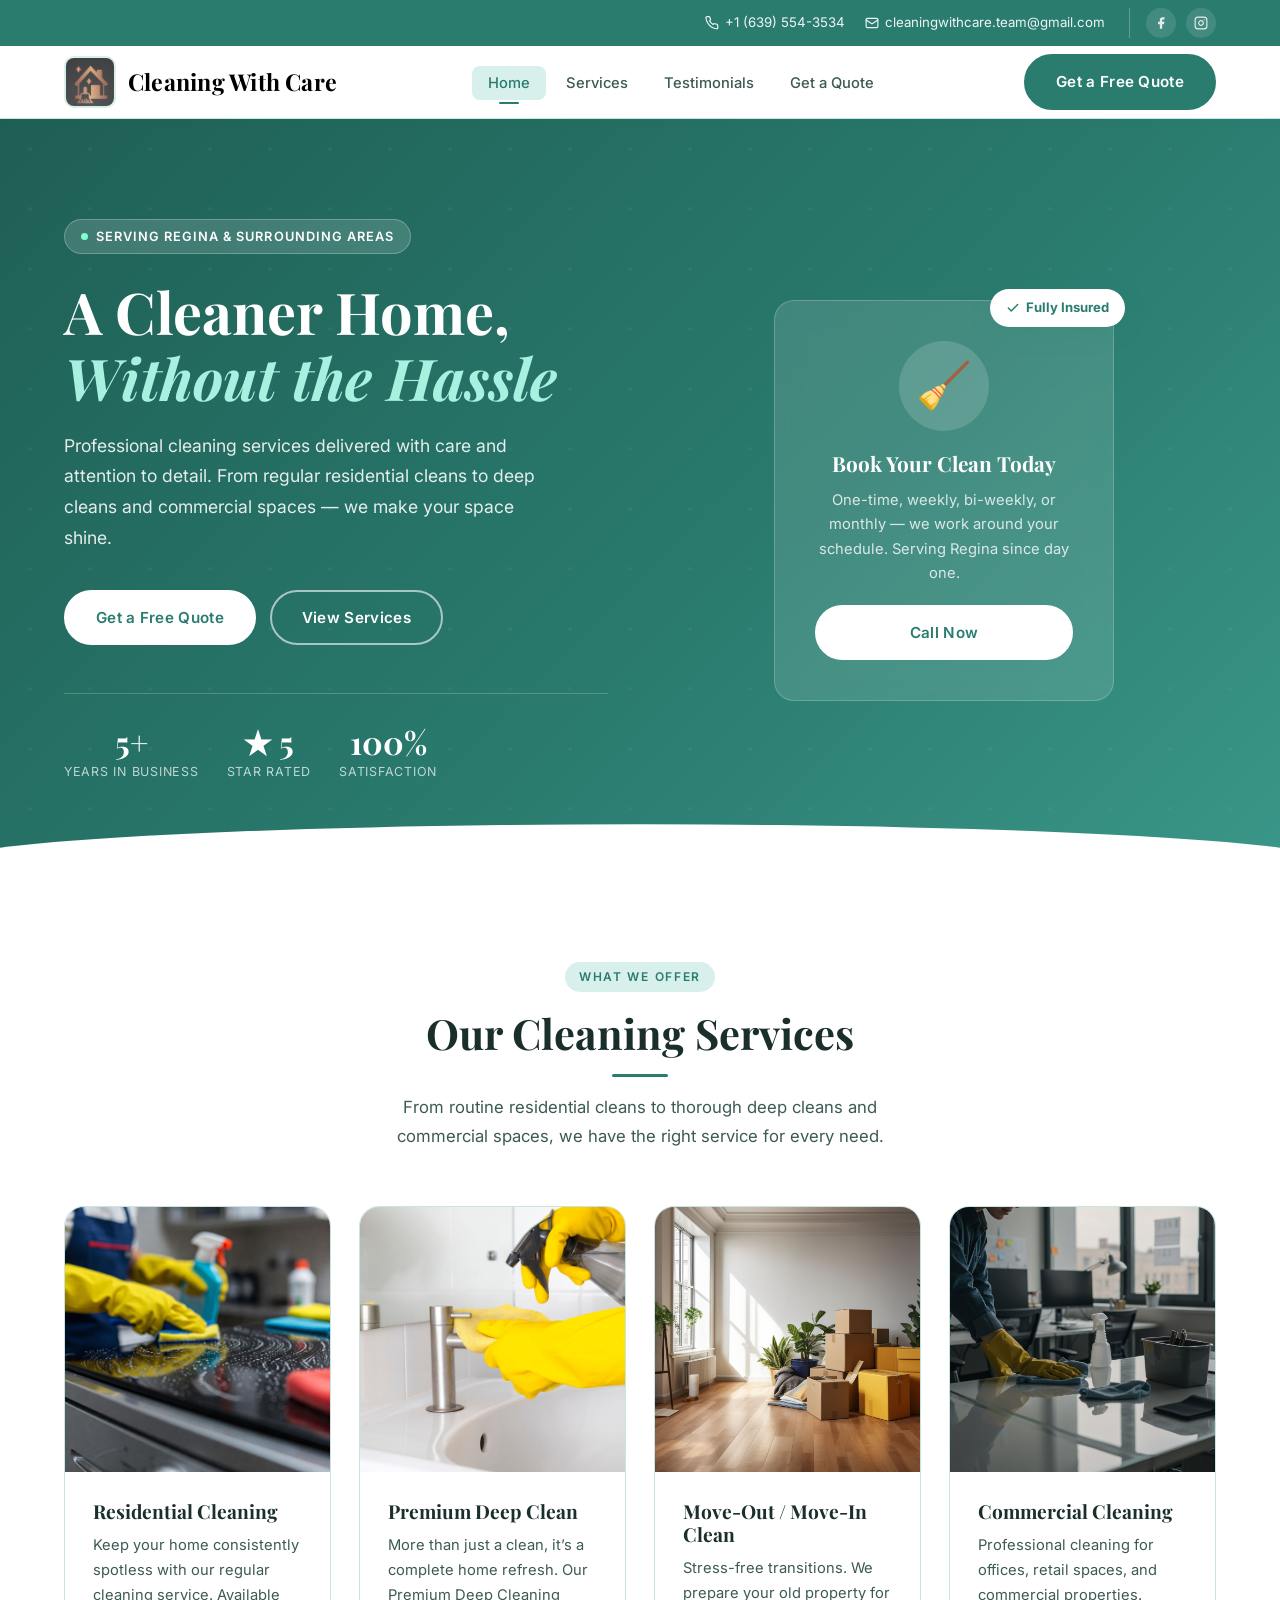
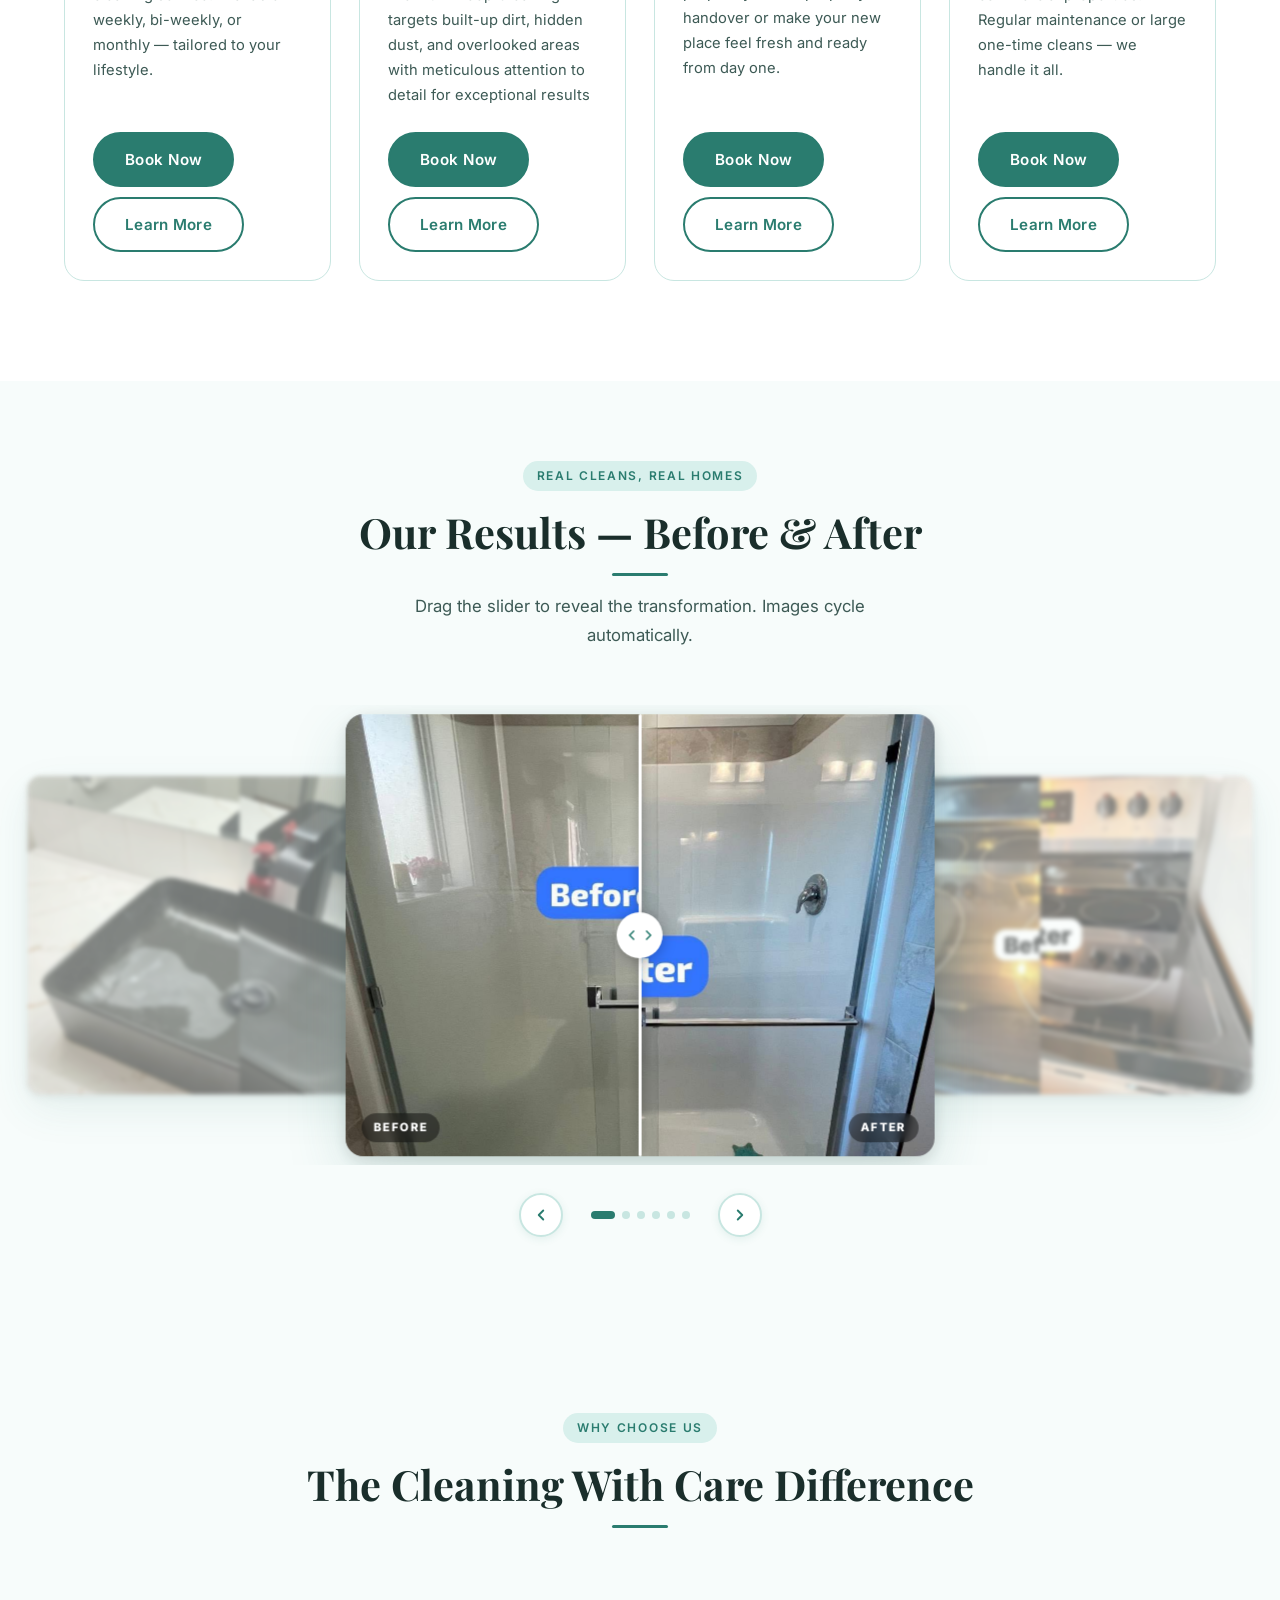
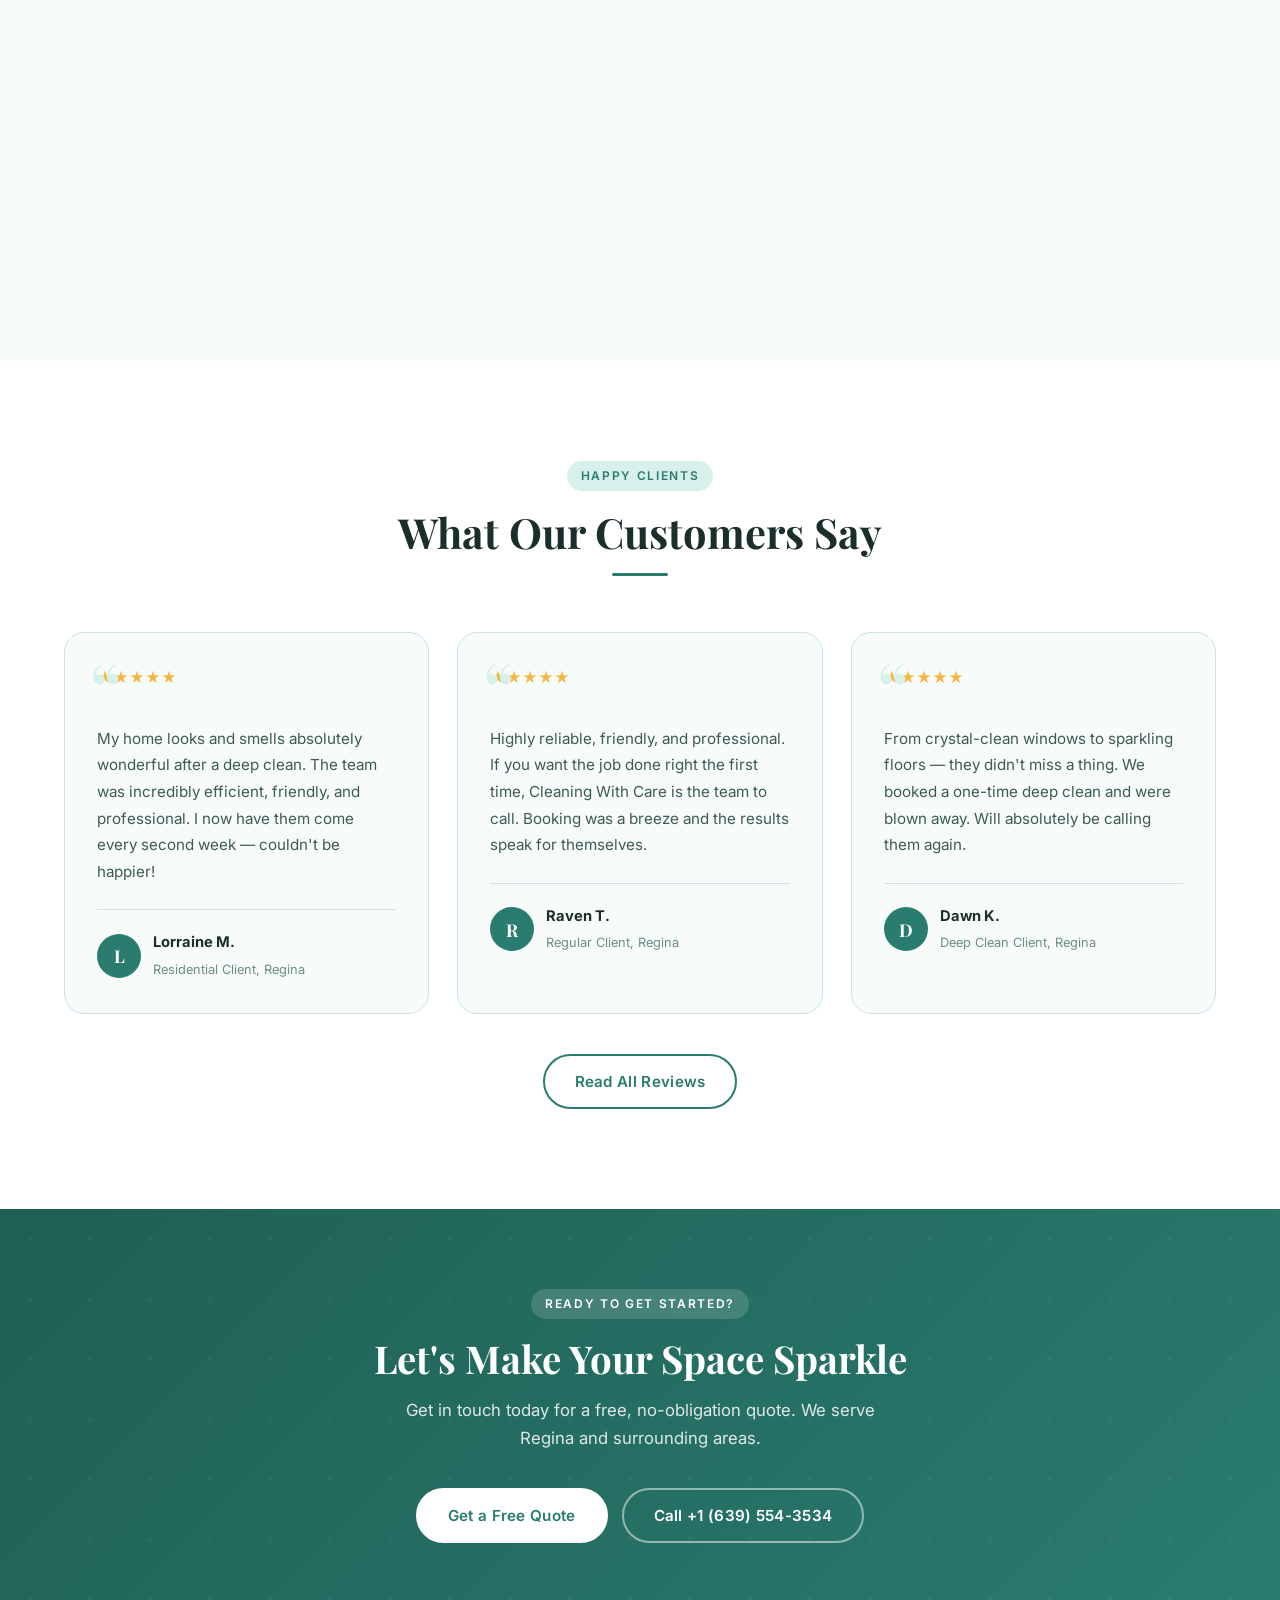
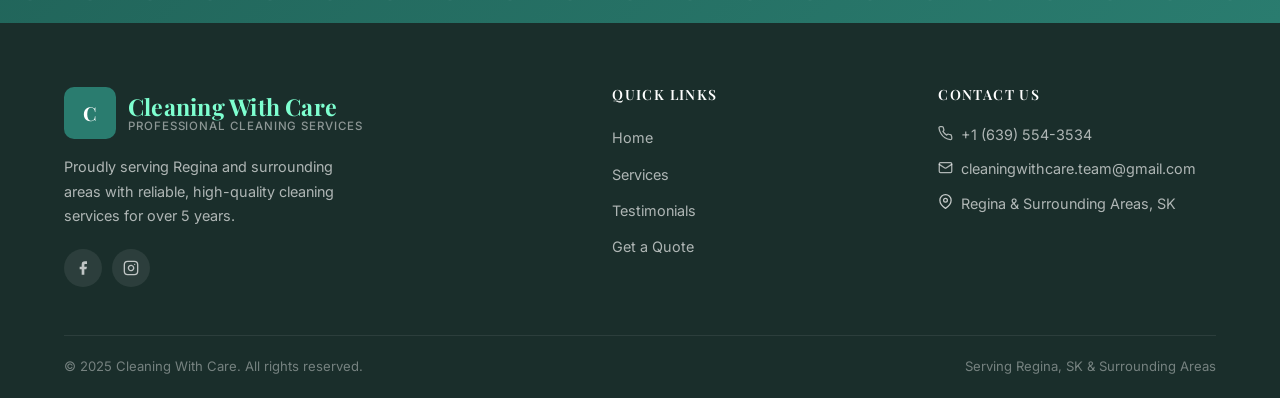
<file: index.html>
<!DOCTYPE html>
<html lang="en">

<head>
  <meta charset="UTF-8" />
  <meta name="viewport" content="width=device-width, initial-scale=1.0" />
  <meta name="description"
    content="Cleaning With Care — Professional residential, deep clean, move-in/move-out, and commercial cleaning services serving Regina and surrounding areas. 5+ years in business." />
  <title>Cleaning With Care | Professional Cleaning Services in Regina</title>
  <link rel="stylesheet" href="css/style.css" />
  <link rel="preconnect" href="https://fonts.googleapis.com" />
  <link rel="preconnect" href="https://fonts.gstatic.com" crossorigin />
</head>

<body>

  <!-- ══════════════ NAVBAR ══════════════ -->
  <header class="navbar">
    <!-- Top bar -->
    <div class="navbar-topbar">
      <div class="container">
        <div class="topbar-contact">
          <a href="tel:+16395543534">
            <svg width="14" height="14" viewBox="0 0 24 24" fill="none" stroke="currentColor" stroke-width="2"
              stroke-linecap="round" stroke-linejoin="round">
              <path
                d="M22 16.92v3a2 2 0 0 1-2.18 2 19.79 19.79 0 0 1-8.63-3.07A19.5 19.5 0 0 1 4.69 12 19.79 19.79 0 0 1 1.61 3.41 2 2 0 0 1 3.58 1h3a2 2 0 0 1 2 1.72c.127.96.361 1.903.7 2.81a2 2 0 0 1-.45 2.11L7.91 8.56a16 16 0 0 0 6 6l.92-.92a2 2 0 0 1 2.11-.45c.907.339 1.85.573 2.81.7A2 2 0 0 1 21.5 16l.42.92z" />
            </svg>
            +1 (639) 554-3534
          </a>
          <a href="mailto:cleaningwithcare.team@gmail.com">
            <svg width="14" height="14" viewBox="0 0 24 24" fill="none" stroke="currentColor" stroke-width="2"
              stroke-linecap="round" stroke-linejoin="round">
              <rect x="2" y="4" width="20" height="16" rx="2" />
              <path d="m22 7-8.97 5.7a1.94 1.94 0 0 1-2.06 0L2 7" />
            </svg>
            cleaningwithcare.team@gmail.com
          </a>
        </div>
        <div class="topbar-social">
          <a href="#" aria-label="Facebook">
            <svg width="14" height="14" viewBox="0 0 24 24" fill="currentColor">
              <path d="M18 2h-3a5 5 0 0 0-5 5v3H7v4h3v8h4v-8h3l1-4h-4V7a1 1 0 0 1 1-1h3z" />
            </svg>
          </a>
          <a href="#" aria-label="Instagram">
            <svg width="14" height="14" viewBox="0 0 24 24" fill="none" stroke="currentColor" stroke-width="2"
              stroke-linecap="round" stroke-linejoin="round">
              <rect x="2" y="2" width="20" height="20" rx="5" ry="5" />
              <path d="M16 11.37A4 4 0 1 1 12.63 8 4 4 0 0 1 16 11.37z" />
              <line x1="17.5" y1="6.5" x2="17.51" y2="6.5" />
            </svg>
          </a>
        </div>
      </div>
    </div>

    <!-- Main nav -->
    <nav class="navbar-main" aria-label="Main navigation">
      <div class="container">
        <a href="/" class="navbar-logo">
          <!-- Replace img src with your logo file once provided -->
          <!-- <img src="images/logo.png" alt="Cleaning With Care Logo" class="logo-img" /> -->
          <img src="/img/Logo.png" alt="Cleaning With Care Logo" class="logo-img" />
          <div class="logo-text">
            <strong>Cleaning With Care</strong>
          </div>
        </a>

        <ul class="navbar-nav" role="list">
          <li><a href="/" class="active">Home</a></li>
          <li><a href="/services/">Services</a></li>
          <li><a href="/testimonials/">Testimonials</a></li>
          <li><a href="/get-quote/">Get a Quote</a></li>
        </ul>

        <a href="/get-quote/" class="btn btn-primary navbar-cta">Get a Free Quote</a>

        <button class="hamburger" aria-label="Open menu" aria-expanded="false">
          <span></span><span></span><span></span>
        </button>
      </div>

      <!-- Mobile menu -->
      <div class="mobile-menu" role="navigation" aria-label="Mobile navigation">
        <a href="/" class="active">Home</a>
        <a href="/services/">Services</a>
        <a href="/testimonials/">Testimonials</a>
        <a href="/get-quote/">Get a Quote</a>
        <div class="mobile-contact">
          <a href="tel:+16395543534">
            <svg width="16" height="16" viewBox="0 0 24 24" fill="none" stroke="currentColor" stroke-width="2"
              stroke-linecap="round" stroke-linejoin="round">
              <path
                d="M22 16.92v3a2 2 0 0 1-2.18 2 19.79 19.79 0 0 1-8.63-3.07A19.5 19.5 0 0 1 4.69 12 19.79 19.79 0 0 1 1.61 3.41 2 2 0 0 1 3.58 1h3a2 2 0 0 1 2 1.72c.127.96.361 1.903.7 2.81a2 2 0 0 1-.45 2.11L7.91 8.56a16 16 0 0 0 6 6l.92-.92a2 2 0 0 1 2.11-.45c.907.339 1.85.573 2.81.7A2 2 0 0 1 21.5 16l.42.92z" />
            </svg>
            +1 (639) 554-3534
          </a>
          <a href="mailto:cleaningwithcare.team@gmail.com">
            <svg width="16" height="16" viewBox="0 0 24 24" fill="none" stroke="currentColor" stroke-width="2"
              stroke-linecap="round" stroke-linejoin="round">
              <rect x="2" y="4" width="20" height="16" rx="2" />
              <path d="m22 7-8.97 5.7a1.94 1.94 0 0 1-2.06 0L2 7" />
            </svg>
            cleaningwithcare.team@gmail.com
          </a>
        </div>
      </div>
    </nav>
  </header>

  <main>

    <!-- ══════════════ HERO ══════════════ -->
    <section class="hero" aria-labelledby="hero-heading">
      <div class="container">
        <div class="hero-content">
          <div class="hero-badge">Serving Regina &amp; Surrounding Areas</div>
          <h1 class="hero-title" id="hero-heading">
            A Cleaner Home,<br />
            <em>Without the Hassle</em>
          </h1>
          <p class="hero-desc">
            Professional cleaning services delivered with care and attention to detail.
            From regular residential cleans to deep cleans and commercial spaces —
            we make your space shine.
          </p>
          <div class="hero-actions">
            <a href="/get-quote/" class="btn btn-white">Get a Free Quote</a>
            <a href="/services/" class="btn btn-outline" style="color:#fff; border-color:rgba(255,255,255,0.6);">View
              Services</a>
          </div>
          <div class="hero-stats">
            <div class="stat-item">
              <div class="stat-number">5+</div>
              <div class="stat-label">Years in Business</div>
            </div>
            <div class="stat-item">
              <div class="stat-number">&starf; 5</div>
              <div class="stat-label">Star Rated</div>
            </div>
            <div class="stat-item">
              <div class="stat-number">100%</div>
              <div class="stat-label">Satisfaction</div>
            </div>
          </div>
        </div>

        <!-- Right card (hidden on mobile) -->
        <div class="hero-visual" aria-hidden="true">
          <div class="hero-card">
            <div class="hero-floating-tag">
              <svg width="14" height="14" viewBox="0 0 24 24" fill="none" stroke="currentColor" stroke-width="2.5"
                stroke-linecap="round" stroke-linejoin="round">
                <polyline points="20 6 9 17 4 12" />
              </svg>
              Fully Insured
            </div>
            <div class="hero-icon-wrap">🧹</div>
            <h3>Book Your Clean Today</h3>
            <p>
              One-time, weekly, bi-weekly, or monthly — we work around your schedule.
              Serving Regina since day one.
            </p>
            <a href="tel:+16395543534" class="btn btn-white"
              style="margin-top:20px; width:100%; justify-content:center;">
              Call Now
            </a>
          </div>
        </div>
      </div>
    </section>

    <!-- ══════════════ TRUST BAR ══════════════ -->
    <!-- <div class="trust-bar">
      <div class="container">
        <div class="trust-item">
          <svg width="20" height="20" viewBox="0 0 24 24" fill="none" stroke="currentColor" stroke-width="2" stroke-linecap="round" stroke-linejoin="round"><path d="M12 22s8-4 8-10V5l-8-3-8 3v7c0 6 8 10 8 10z"/></svg>
          Fully Insured &amp; Trusted
        </div>
        <div class="trust-item">
          <svg width="20" height="20" viewBox="0 0 24 24" fill="none" stroke="currentColor" stroke-width="2" stroke-linecap="round" stroke-linejoin="round"><circle cx="12" cy="12" r="10"/><polyline points="12 6 12 12 16 14"/></svg>
          Flexible Scheduling
        </div>
        <div class="trust-item">
          <svg width="20" height="20" viewBox="0 0 24 24" fill="none" stroke="currentColor" stroke-width="2" stroke-linecap="round" stroke-linejoin="round"><path d="M20.84 4.61a5.5 5.5 0 0 0-7.78 0L12 5.67l-1.06-1.06a5.5 5.5 0 0 0-7.78 7.78l1.06 1.06L12 21.23l7.78-7.78 1.06-1.06a5.5 5.5 0 0 0 0-7.78z"/></svg>
          5+ Years of Excellence
        </div>
        <div class="trust-item">
          <svg width="20" height="20" viewBox="0 0 24 24" fill="none" stroke="currentColor" stroke-width="2" stroke-linecap="round" stroke-linejoin="round"><path d="M17 21v-2a4 4 0 0 0-4-4H5a4 4 0 0 0-4 4v2"/><circle cx="9" cy="7" r="4"/><path d="M23 21v-2a4 4 0 0 0-3-3.87"/><path d="M16 3.13a4 4 0 0 1 0 7.75"/></svg>
          Local Regina Team
        </div>
      </div>
    </div> -->

    <!-- ══════════════ SERVICES PREVIEW ══════════════ -->
    <section class="services-preview" aria-labelledby="services-heading">
      <div class="container">
        <div class="section-header">
          <span class="section-eyebrow">What We Offer</span>
          <h2 class="section-title" id="services-heading">Our Cleaning Services</h2>
          <div class="divider"></div>
          <p class="section-subtitle" style="margin-top:16px;">
            From routine residential cleans to thorough deep cleans and commercial spaces,
            we have the right service for every need.
          </p>
        </div>

        <div class="services-grid">

          <!-- Residential -->
          <article class="service-card">
            <div class="service-card-icon"><img src="img/Residential-Cleaning.jpg" alt="Residential Cleaning" /></div>
            <div class="service-card-body">
              <h3>Residential Cleaning</h3>
              <p>Keep your home consistently spotless with our regular cleaning service. Available weekly, bi-weekly, or
                monthly — tailored to your lifestyle.</p>
              <div class="service-card-actions">
                <a href="mailto:cleaningwithcare.team@gmail.com?subject=Book Now - Residential Cleaning"
                  class="btn btn-primary">Book Now</a>
                <a href="/services/#residential" class="btn btn-outline">Learn More</a>
              </div>
            </div>
          </article>

          <!-- Deep Clean -->
          <article class="service-card">
            <div class="service-card-icon"><img src="img/One-Time-Deep-Clean.jpg" alt="Deep Clean" /></div>
            <div class="service-card-body">
              <h3>Premium Deep Clean</h3>
              <p>More than just a clean, it’s a complete home refresh. Our Premium Deep Cleaning targets built-up dirt, hidden dust, and overlooked areas with meticulous attention to detail for exceptional results</p>
              <div class="service-card-actions">
                <a href="mailto:cleaningwithcare.team@gmail.com?subject=Book Now - Deep Clean"
                  class="btn btn-primary">Book Now</a>
                <a href="/services/#deepclean" class="btn btn-outline">Learn More</a>
              </div>
            </div>
          </article>

          <!-- Move In/Out -->
          <article class="service-card">
            <div class="service-card-icon"><img src="img/Move-Clean.jpg" alt="Move In Out Clean" /></div>
            <div class="service-card-body">
              <h3>Move-Out / Move-In Clean</h3>
              <p>Stress-free transitions. We prepare your old property for handover or make your new place feel fresh
                and ready from day one.</p>
              <div class="service-card-actions">
                <a href="mailto:cleaningwithcare.team@gmail.com?subject=Book Now - Move Out/In Clean"
                  class="btn btn-primary">Book Now</a>
                <a href="/services/#moveclean" class="btn btn-outline">Learn More</a>
              </div>
            </div>
          </article>

          <!-- Commercial -->
          <article class="service-card">
            <div class="service-card-icon"><img src="img/Commercial-Cleaning.jpg" alt="Commercial Cleaning" /></div>
            <div class="service-card-body">
              <h3>Commercial Cleaning</h3>
              <p>Professional cleaning for offices, retail spaces, and commercial properties. Regular maintenance or
                large one-time cleans — we handle it all.</p>
              <div class="service-card-actions">
                <a href="mailto:cleaningwithcare.team@gmail.com?subject=Book Now - Commercial Cleaning"
                  class="btn btn-primary">Book Now</a>
                <a href="/services/#commercial" class="btn btn-outline">Learn More</a>
              </div>
            </div>
          </article>

        </div>
      </div>
    </section>

    <!-- ══════════════ RESULTS — BEFORE & AFTER ══════════════ -->
    <section class="results-section" aria-labelledby="results-heading">
      <div class="container">
        <div class="section-header">
          <span class="section-eyebrow">Real Cleans, Real Homes</span>
          <h2 class="section-title" id="results-heading">Our Results — Before &amp; After</h2>
          <div class="divider"></div>
          <p class="section-subtitle" style="margin-top:16px;">
            Drag the slider to reveal the transformation. Images cycle automatically.
          </p>
        </div>
      </div>

      <!-- Full-width coverflow track — intentionally outside .container -->
      <div class="cf-viewport" aria-label="Before and after cleaning results carousel">

        <div class="cf-track" id="cfTrack">

          <!--
        ═══ HOW TO ADD A NEW PAIR ═══
        Copy one .cf-slide block below.
        Update both img src paths.
        The JS picks it up automatically — no JS edits needed.
        Image tip: use landscape images, any size, same aspect ratio across all pairs.
      -->

          <!-- Slide 0 -->
          <div class="cf-slide" data-index="0">
            <div class="cf-pair">
              <div class="cf-after">
                <img src="img/after-1.jpg" alt="After cleaning result 1" draggable="false" />
              </div>
              <div class="cf-before">
                <img src="img/before-1.jpg" alt="Before cleaning result 1" draggable="false" />
              </div>
              <div class="cf-handle" tabindex="-1" aria-hidden="true">
                <div class="cf-handle-line"></div>
                <div class="cf-handle-circle">
                  <svg width="16" height="16" viewBox="0 0 24 24" fill="none" stroke="currentColor" stroke-width="2.5"
                    stroke-linecap="round" stroke-linejoin="round">
                    <polyline points="15 18 9 12 15 6" />
                  </svg>
                  <svg width="16" height="16" viewBox="0 0 24 24" fill="none" stroke="currentColor" stroke-width="2.5"
                    stroke-linecap="round" stroke-linejoin="round">
                    <polyline points="9 18 15 12 9 6" />
                  </svg>
                </div>
              </div>
              <div class="cf-labels" aria-hidden="true">
                <span class="cf-label cf-label--before">Before</span>
                <span class="cf-label cf-label--after">After</span>
              </div>
            </div>
          </div>

          <!-- Slide 1 -->
          <div class="cf-slide" data-index="1">
            <div class="cf-pair">
              <div class="cf-after">
                <img src="img/after-2.jpg" alt="After cleaning result 2" draggable="false" />
              </div>
              <div class="cf-before">
                <img src="img/before-2.jpg" alt="Before cleaning result 2" draggable="false" />
              </div>
              <div class="cf-handle" tabindex="-1" aria-hidden="true">
                <div class="cf-handle-line"></div>
                <div class="cf-handle-circle">
                  <svg width="16" height="16" viewBox="0 0 24 24" fill="none" stroke="currentColor" stroke-width="2.5"
                    stroke-linecap="round" stroke-linejoin="round">
                    <polyline points="15 18 9 12 15 6" />
                  </svg>
                  <svg width="16" height="16" viewBox="0 0 24 24" fill="none" stroke="currentColor" stroke-width="2.5"
                    stroke-linecap="round" stroke-linejoin="round">
                    <polyline points="9 18 15 12 9 6" />
                  </svg>
                </div>
              </div>
              <div class="cf-labels" aria-hidden="true">
                <span class="cf-label cf-label--before">Before</span>
                <span class="cf-label cf-label--after">After</span>
              </div>
            </div>
          </div>

          <!-- Slide 2 -->
          <div class="cf-slide" data-index="2">
            <div class="cf-pair">
              <div class="cf-after">
                <img src="img/after-3.jpg" alt="After cleaning result 3" draggable="false" />
              </div>
              <div class="cf-before">
                <img src="img/before-3.jpg" alt="Before cleaning result 3" draggable="false" />
              </div>
              <div class="cf-handle" tabindex="-1" aria-hidden="true">
                <div class="cf-handle-line"></div>
                <div class="cf-handle-circle">
                  <svg width="16" height="16" viewBox="0 0 24 24" fill="none" stroke="currentColor" stroke-width="2.5"
                    stroke-linecap="round" stroke-linejoin="round">
                    <polyline points="15 18 9 12 15 6" />
                  </svg>
                  <svg width="16" height="16" viewBox="0 0 24 24" fill="none" stroke="currentColor" stroke-width="2.5"
                    stroke-linecap="round" stroke-linejoin="round">
                    <polyline points="9 18 15 12 9 6" />
                  </svg>
                </div>
              </div>
              <div class="cf-labels" aria-hidden="true">
                <span class="cf-label cf-label--before">Before</span>
                <span class="cf-label cf-label--after">After</span>
              </div>
            </div>
          </div>

          <!-- Slide 3 -->
          <div class="cf-slide" data-index="3">
            <div class="cf-pair">
              <div class="cf-after">
                <img src="img/after-4.jpg" alt="After cleaning result 4" draggable="false" />
              </div>
              <div class="cf-before">
                <img src="img/before-4.jpg" alt="Before cleaning result 4" draggable="false" />
              </div>
              <div class="cf-handle" tabindex="-1" aria-hidden="true">
                <div class="cf-handle-line"></div>
                <div class="cf-handle-circle">
                  <svg width="16" height="16" viewBox="0 0 24 24" fill="none" stroke="currentColor" stroke-width="2.5"
                    stroke-linecap="round" stroke-linejoin="round">
                    <polyline points="15 18 9 12 15 6" />
                  </svg>
                  <svg width="16" height="16" viewBox="0 0 24 24" fill="none" stroke="currentColor" stroke-width="2.5"
                    stroke-linecap="round" stroke-linejoin="round">
                    <polyline points="9 18 15 12 9 6" />
                  </svg>
                </div>
              </div>
              <div class="cf-labels" aria-hidden="true">
                <span class="cf-label cf-label--before">Before</span>
                <span class="cf-label cf-label--after">After</span>
              </div>
            </div>
          </div>

          <!-- Slide 4 -->
          <div class="cf-slide" data-index="4">
            <div class="cf-pair">
              <div class="cf-after">
                <img src="img/after-5.jpg" alt="After cleaning result 5" draggable="false" />
              </div>
              <div class="cf-before">
                <img src="img/before-5.jpg" alt="Before cleaning result 5" draggable="false" />
              </div>
              <div class="cf-handle" tabindex="-1" aria-hidden="true">
                <div class="cf-handle-line"></div>
                <div class="cf-handle-circle">
                  <svg width="16" height="16" viewBox="0 0 24 24" fill="none" stroke="currentColor" stroke-width="2.5"
                    stroke-linecap="round" stroke-linejoin="round">
                    <polyline points="15 18 9 12 15 6" />
                  </svg>
                  <svg width="16" height="16" viewBox="0 0 24 24" fill="none" stroke="currentColor" stroke-width="2.5"
                    stroke-linecap="round" stroke-linejoin="round">
                    <polyline points="9 18 15 12 9 6" />
                  </svg>
                </div>
              </div>
              <div class="cf-labels" aria-hidden="true">
                <span class="cf-label cf-label--before">Before</span>
                <span class="cf-label cf-label--after">After</span>
              </div>
            </div>
          </div>

          <!-- Slide 5 -->
          <div class="cf-slide" data-index="5">
            <div class="cf-pair">
              <div class="cf-after">
                <img src="img/after-6.jpg" alt="After cleaning result 6" draggable="false" />
              </div>
              <div class="cf-before">
                <img src="img/before-6.jpg" alt="Before cleaning result 6" draggable="false" />
              </div>
              <div class="cf-handle" tabindex="-1" aria-hidden="true">
                <div class="cf-handle-line"></div>
                <div class="cf-handle-circle">
                  <svg width="16" height="16" viewBox="0 0 24 24" fill="none" stroke="currentColor" stroke-width="2.5"
                    stroke-linecap="round" stroke-linejoin="round">
                    <polyline points="15 18 9 12 15 6" />
                  </svg>
                  <svg width="16" height="16" viewBox="0 0 24 24" fill="none" stroke="currentColor" stroke-width="2.5"
                    stroke-linecap="round" stroke-linejoin="round">
                    <polyline points="9 18 15 12 9 6" />
                  </svg>
                </div>
              </div>
              <div class="cf-labels" aria-hidden="true">
                <span class="cf-label cf-label--before">Before</span>
                <span class="cf-label cf-label--after">After</span>
              </div>
            </div>
          </div>

        </div><!-- /cf-track -->
      </div><!-- /cf-viewport -->

      <!-- Bottom arrows -->
      <div class="cf-controls">
        <button class="cf-arrow cf-arrow--prev" id="cfPrev" aria-label="Previous result">
          <svg width="18" height="18" viewBox="0 0 24 24" fill="none" stroke="currentColor" stroke-width="2.5"
            stroke-linecap="round" stroke-linejoin="round">
            <polyline points="15 18 9 12 15 6" />
          </svg>
        </button>
        <div class="cf-dots" id="cfDots"></div>
        <button class="cf-arrow cf-arrow--next" id="cfNext" aria-label="Next result">
          <svg width="18" height="18" viewBox="0 0 24 24" fill="none" stroke="currentColor" stroke-width="2.5"
            stroke-linecap="round" stroke-linejoin="round">
            <polyline points="9 18 15 12 9 6" />
          </svg>
        </button>
      </div>

    </section>
    <!-- ══════════════ END RESULTS ══════════════ -->

    <!-- ══════════════ WHY US ══════════════ -->
    <section class="why-us" aria-labelledby="why-heading">
      <div class="container">
        <div class="section-header">
          <span class="section-eyebrow">Why Choose Us</span>
          <h2 class="section-title" id="why-heading">The Cleaning With Care Difference</h2>
          <div class="divider"></div>
        </div>
        <div class="why-grid">
          <div class="why-card">
            <div class="why-icon">⭐</div>
            <h3>5-Star Rated</h3>
            <p>Consistently 5-star reviews from homeowners and businesses across Regina who trust our work.</p>
          </div>
          <div class="why-card">
            <div class="why-icon">📅</div>
            <h3>Flexible Booking</h3>
            <p>We work around your schedule. One-time, weekly, bi-weekly, or monthly — your call.</p>
          </div>
          <div class="why-card">
            <div class="why-icon">🧽</div>
            <h3>Detail Oriented</h3>
            <p>We don't cut corners. Every surface, every corner, every time — done properly.</p>
          </div>
          <div class="why-card">
            <div class="why-icon">🤝</div>
            <h3>Fair Pricing</h3>
            <p>Transparent, competitive pricing with no hidden fees. You know what you pay before we start.</p>
          </div>
        </div>
      </div>
    </section>

    <!-- ══════════════ TESTIMONIALS PREVIEW ══════════════ -->
    <section class="testimonials-section" aria-labelledby="testimonials-heading">
      <div class="container">
        <div class="section-header">
          <span class="section-eyebrow">Happy Clients</span>
          <h2 class="section-title" id="testimonials-heading">What Our Customers Say</h2>
          <div class="divider"></div>
        </div>
        <div class="testimonials-grid">

          <article class="testimonial-card">
            <div class="testimonial-stars">★★★★★</div>
            <p class="testimonial-text">
              My home looks and smells absolutely wonderful after a deep clean. The team was incredibly
              efficient, friendly, and professional. I now have them come every second week — couldn't be happier!
            </p>
            <div class="testimonial-author">
              <div class="author-avatar">L</div>
              <div class="author-info">
                <strong>Lorraine M.</strong>
                <span>Residential Client, Regina</span>
              </div>
            </div>
          </article>

          <article class="testimonial-card">
            <div class="testimonial-stars">★★★★★</div>
            <p class="testimonial-text">
              Highly reliable, friendly, and professional. If you want the job done right the first time,
              Cleaning With Care is the team to call. Booking was a breeze and the results speak for themselves.
            </p>
            <div class="testimonial-author">
              <div class="author-avatar">R</div>
              <div class="author-info">
                <strong>Raven T.</strong>
                <span>Regular Client, Regina</span>
              </div>
            </div>
          </article>

          <article class="testimonial-card">
            <div class="testimonial-stars">★★★★★</div>
            <p class="testimonial-text">
              From crystal-clean windows to sparkling floors — they didn't miss a thing. We booked a one-time
              deep clean and were blown away. Will absolutely be calling them again.
            </p>
            <div class="testimonial-author">
              <div class="author-avatar">D</div>
              <div class="author-info">
                <strong>Dawn K.</strong>
                <span>Deep Clean Client, Regina</span>
              </div>
            </div>
          </article>

        </div>

        <div style="text-align:center; margin-top:40px;">
          <a href="/testimonials/" class="btn btn-outline">Read All Reviews</a>
        </div>
      </div>
    </section>

    <!-- ══════════════ CTA BAND ══════════════ -->
    <section class="cta-band" aria-labelledby="cta-heading">
      <div class="container">
        <span class="section-eyebrow" style="background:rgba(255,255,255,0.15); color:#fff;">Ready to Get
          Started?</span>
        <h2 id="cta-heading">Let's Make Your Space Sparkle</h2>
        <p>Get in touch today for a free, no-obligation quote. We serve Regina and surrounding areas.</p>
        <div class="cta-band-actions">
          <a href="/get-quote/" class="btn btn-white">Get a Free Quote</a>
          <a href="tel:+16395543534" class="btn btn-outline" style="color:#fff; border-color:rgba(255,255,255,0.5);">
            Call +1 (639) 554-3534
          </a>
        </div>
      </div>
    </section>

  </main>

  <!-- ══════════════ FOOTER ══════════════ -->
  <footer class="footer">
    <div class="container">
      <div class="footer-grid">

        <!-- Brand col -->
        <div class="footer-brand">
          <div class="navbar-logo" style="pointer-events:none;">
            <div class="logo-placeholder">C</div>
            <div class="logo-text">
              <strong>Cleaning With Care</strong>
              <span>Professional Cleaning Services</span>
            </div>
          </div>
          <p class="footer-tagline">
            Proudly serving Regina and surrounding areas with reliable, high-quality
            cleaning services for over 5 years.
          </p>
          <div class="footer-social">
            <a href="#" aria-label="Facebook">
              <svg width="16" height="16" viewBox="0 0 24 24" fill="currentColor">
                <path d="M18 2h-3a5 5 0 0 0-5 5v3H7v4h3v8h4v-8h3l1-4h-4V7a1 1 0 0 1 1-1h3z" />
              </svg>
            </a>
            <a href="#" aria-label="Instagram">
              <svg width="16" height="16" viewBox="0 0 24 24" fill="none" stroke="currentColor" stroke-width="2"
                stroke-linecap="round" stroke-linejoin="round">
                <rect x="2" y="2" width="20" height="20" rx="5" ry="5" />
                <path d="M16 11.37A4 4 0 1 1 12.63 8 4 4 0 0 1 16 11.37z" />
                <line x1="17.5" y1="6.5" x2="17.51" y2="6.5" />
              </svg>
            </a>
          </div>
        </div>

        <!-- Quick Links -->
        <div class="footer-col">
          <h4>Quick Links</h4>
          <ul>
            <li><a href="/">Home</a></li>
            <li><a href="/services/">Services</a></li>
            <li><a href="/testimonials/">Testimonials</a></li>
            <li><a href="/get-quote/">Get a Quote</a></li>
          </ul>
        </div>

        <!-- Contact -->
        <div class="footer-col">
          <h4>Contact Us</h4>
          <address>
            <a href="tel:+16395543534">
              <svg width="15" height="15" viewBox="0 0 24 24" fill="none" stroke="currentColor" stroke-width="2"
                stroke-linecap="round" stroke-linejoin="round">
                <path
                  d="M22 16.92v3a2 2 0 0 1-2.18 2 19.79 19.79 0 0 1-8.63-3.07A19.5 19.5 0 0 1 4.69 12 19.79 19.79 0 0 1 1.61 3.41 2 2 0 0 1 3.58 1h3a2 2 0 0 1 2 1.72c.127.96.361 1.903.7 2.81a2 2 0 0 1-.45 2.11L7.91 8.56a16 16 0 0 0 6 6l.92-.92a2 2 0 0 1 2.11-.45c.907.339 1.85.573 2.81.7A2 2 0 0 1 21.5 16l.42.92z" />
              </svg>
              +1 (639) 554-3534
            </a>
            <a href="mailto:cleaningwithcare.team@gmail.com">
              <svg width="15" height="15" viewBox="0 0 24 24" fill="none" stroke="currentColor" stroke-width="2"
                stroke-linecap="round" stroke-linejoin="round">
                <rect x="2" y="4" width="20" height="16" rx="2" />
                <path d="m22 7-8.97 5.7a1.94 1.94 0 0 1-2.06 0L2 7" />
              </svg>
              cleaningwithcare.team@gmail.com
            </a>
            <span style="display:flex; gap:8px; align-items:flex-start;">
              <svg width="15" height="15" viewBox="0 0 24 24" fill="none" stroke="currentColor" stroke-width="2"
                stroke-linecap="round" stroke-linejoin="round" style="margin-top:2px; flex-shrink:0;">
                <path d="M21 10c0 7-9 13-9 13s-9-6-9-13a9 9 0 0 1 18 0z" />
                <circle cx="12" cy="10" r="3" />
              </svg>
              <span style="color:rgba(255,255,255,0.65); font-size:0.9rem;">Regina &amp; Surrounding Areas, SK</span>
            </span>
          </address>
        </div>

      </div>

      <div class="footer-bottom">
        <p>&copy; 2025 Cleaning With Care. All rights reserved.</p>
        <p>Serving Regina, SK &amp; Surrounding Areas</p>
      </div>
    </div>
  </footer>

  <script src="js/main.js"></script>
  <script>
    /* ============================================
       COVERFLOW v3 — transform-only infinite loop
       No width transitions. No clone flashing.
       Positions every slide with translateX+scale.
       ============================================ */
    (function () {

      var track = document.getElementById('cfTrack');
      if (!track) return;

      var prevBtn = document.getElementById('cfPrev');
      var nextBtn = document.getElementById('cfNext');
      var dotsWrap = document.getElementById('cfDots');

      var slides = Array.from(track.querySelectorAll('.cf-slide'));
      var N = slides.length;   /* total real slides */
      var cur = 0;               /* current real index 0..N-1 */

      /* ── Auto-play config ── */
      var AUTO_MS = 4200;
      var ADMIRE_MS = 3000;
      var autoTimer = null;
      var admireTimer = null;

      /* ── Dots ── */
      var dots = [];
      if (dotsWrap) {
        dotsWrap.innerHTML = '';
        slides.forEach(function (_, i) {
          var d = document.createElement('button');
          d.className = 'cf-dot';
          d.setAttribute('aria-label', 'Result ' + (i + 1));
          d.addEventListener('click', function () { goTo(i, true); });
          dotsWrap.appendChild(d);
          dots.push(d);
        });
      }

      /* ════════════════════════════════════════════
         LAYOUT ENGINE
         Every slide is positioned with:
           translateX  — horizontal offset from center
           translateY(-50%) — vertical centering (top:50%)
           scale       — size relative to center
           filter      — blur for non-center slides
           opacity     — fade for far slides
    
         We never change slide WIDTH during animation.
         Only transforms — so the GPU handles it all.
      ════════════════════════════════════════════ */

      function getSlideWidth() {
        var vw = window.innerWidth;
        if (vw <= 480) return Math.round(vw * 0.86);          /* ~335px on iPhone 14 */
        if (vw <= 768) return Math.round(Math.min(vw * 0.78, 500));
        return Math.min(vw * 0.46, 620);
      }

      function getSpacing() {
        var vw = window.innerWidth;
        if (vw <= 480) return Math.round(vw * 0.68);   /* side slides peek ~60px on screen */
        if (vw <= 768) return Math.round(getSlideWidth() * 0.60);
        return getSlideWidth() * 0.68;
      }

      function positionSlides(animated) {
        var w = getSlideWidth();
        var sp = getSpacing();

        /* Set base width once (no transition on width) */
        slides.forEach(function (slide) {
          slide.style.width = w + 'px';
          slide.style.transition = '';        /* clear inline override — CSS handles it */
          if (!animated) slide.classList.add('cf-no-transition');
        });
        if (!animated) void track.offsetHeight; /* commit the suppressed state before transforms */

        slides.forEach(function (slide, i) {
          /* Signed distance from current, wrapped for infinite feel */
          var raw = i - cur;
          /* Wrap: choose the shortest path around the circle */
          var dist = raw;
          if (dist > N / 2) dist -= N;
          if (dist < -N / 2) dist += N;

          /* Only show center (0) and immediate neighbours (±1) */
          var visible = Math.abs(dist) <= 1;

          var tx, scale, blur, opacity;

          if (dist === 0) {
            tx = 0;
            scale = 1;
            blur = 0;
            opacity = 1;
          } else if (dist === 1 || dist === -1) {
            tx = dist * sp;
            scale = 0.72;
            blur = 3;
            opacity = 0.55;
          } else {
            /* Hidden — park it off to the correct side invisibly */
            tx = dist * sp;
            scale = 0.5;
            blur = 8;
            opacity = 0;
          }

          slide.style.transform = 'translateX(calc(-50% + ' + tx + 'px)) translateY(-50%) scale(' + scale + ')';
          slide.style.filter = blur > 0 ? 'blur(' + blur + 'px)' : 'none';
          slide.style.opacity = opacity;
          slide.style.zIndex = dist === 0 ? 10 : (Math.abs(dist) === 1 ? 5 : 1);
          slide.style.pointerEvents = visible ? 'auto' : 'none';

          slide.classList.toggle('cf-active', dist === 0);
          slide.classList.toggle('cf-side-1', Math.abs(dist) === 1);
        });

        if (!animated) {
          void track.offsetHeight; /* commit transforms before re-enabling transitions */
          slides.forEach(function (slide) { slide.classList.remove('cf-no-transition'); });
        }

        /* Update dots */

        dots.forEach(function (d, i) { d.classList.toggle('active', i === cur); });

        /* Update comparison handles width after layout */
        setTimeout(function () {
          slides.forEach(function (slide) { syncHandleWidth(slide); });
        }, 20);
      }

      /* ── Navigate ── */
      function goTo(idx, userTriggered) {
        /* Wrap index */
        cur = ((idx % N) + N) % N;
        /* Reset handles on slides that are moving away */
        slides.forEach(function (slide, i) {
          if (i !== cur) resetHandle(slide);
        });
        positionSlides(true);
        if (userTriggered) {
          stopAuto();
          clearTimeout(admireTimer);
          admireTimer = setTimeout(startAuto, ADMIRE_MS);
        }
      }

      /* ── Auto-play ── */
      function startAuto() {
        clearInterval(autoTimer);
        autoTimer = setInterval(function () { goTo(cur + 1, false); }, AUTO_MS);
      }
      function stopAuto() { clearInterval(autoTimer); }

      /* ── Arrows ── */
      if (prevBtn) prevBtn.addEventListener('click', function () { goTo(cur - 1, true); });
      if (nextBtn) nextBtn.addEventListener('click', function () { goTo(cur + 1, true); });

      /* ── Click side slide to navigate ── */
      slides.forEach(function (slide, i) {
        slide.addEventListener('click', function () {
          if (i !== cur) goTo(i, true);
        });
      });

      /* ── Swipe ── */
      var swipeX = 0, swipeY = 0, swipeMoved = false, swipeLocked = false;
      track.addEventListener('touchstart', function (e) {
        swipeX = e.touches[0].clientX;
        swipeY = e.touches[0].clientY;
        swipeMoved = false;
        swipeLocked = false;
      }, { passive: true });
      track.addEventListener('touchmove', function (e) {
        var dx = e.touches[0].clientX - swipeX;
        var dy = e.touches[0].clientY - swipeY;
        if (!swipeLocked) {
          if (Math.abs(dy) > Math.abs(dx) + 5) { swipeLocked = true; return; }
          if (Math.abs(dx) > 8) swipeMoved = true;
        }
      }, { passive: true });
      track.addEventListener('touchend', function (e) {
        if (swipeLocked || !swipeMoved) return;
        var dx = e.changedTouches[0].clientX - swipeX;
        if (Math.abs(dx) > 36) goTo(dx < 0 ? cur + 1 : cur - 1, true);
      });

      /* ════════════════════════════════════════
         BEFORE / AFTER COMPARISON SLIDER
      ════════════════════════════════════════ */

      function syncHandleWidth(slide) {
        var pair = slide.querySelector('.cf-pair');
        var before = slide.querySelector('.cf-before');
        var img = before ? before.querySelector('img') : null;
        if (!pair || !img) return;
        var pct = parseFloat(before.style.width || '50');
        before.style.width = pct + '%';
        img.style.width = pair.offsetWidth + 'px';
      }

      function resetHandle(slide) {
        var before = slide.querySelector('.cf-before');
        var handle = slide.querySelector('.cf-handle');
        var pair = slide.querySelector('.cf-pair');
        if (!before || !handle || !pair) return;
        before.style.width = '50%';
        handle.style.left = '50%';
        var img = before.querySelector('img');
        if (img) img.style.width = pair.offsetWidth + 'px';
      }

      function initComparison(slide) {
        var pair = slide.querySelector('.cf-pair');
        var before = slide.querySelector('.cf-before');
        var handle = slide.querySelector('.cf-handle');
        if (!pair || !before || !handle) return;

        var dragging = false;

        function applyPct(pct) {
          pct = Math.max(2, Math.min(98, pct));
          before.style.width = pct + '%';
          handle.style.left = pct + '%';
          var img = before.querySelector('img');
          if (img) img.style.width = pair.offsetWidth + 'px';
        }

        function fromClientX(cx) {
          var r = pair.getBoundingClientRect();
          return ((cx - r.left) / r.width) * 100;
        }

        function startDrag() {
          dragging = true;
          handle.classList.add('dragging');
          stopAuto();
        }
        function endDrag() {
          if (!dragging) return;
          dragging = false;
          handle.classList.remove('dragging');
          clearTimeout(admireTimer);
          admireTimer = setTimeout(startAuto, ADMIRE_MS);
        }

        /* Mouse */
        pair.addEventListener('mousedown', function (e) {
          if (!slide.classList.contains('cf-active')) return;
          startDrag();
          applyPct(fromClientX(e.clientX));
          e.preventDefault();
        });
        document.addEventListener('mousemove', function (e) {
          if (!dragging) return;
          applyPct(fromClientX(e.clientX));
        });
        document.addEventListener('mouseup', function () { endDrag(); });

        /* Touch — only near handle */
        pair.addEventListener('touchstart', function (e) {
          if (!slide.classList.contains('cf-active')) return;
          var t = e.touches[0];
          var r = pair.getBoundingClientRect();
          var hx = parseFloat(handle.style.left || '50') / 100 * r.width;
          if (Math.abs(t.clientX - r.left - hx) > 60) return;
          startDrag();
          applyPct(fromClientX(t.clientX));
          e.preventDefault();
          e.stopPropagation();
        }, { passive: false });

        pair.addEventListener('touchmove', function (e) {
          if (!dragging) return;
          applyPct(fromClientX(e.touches[0].clientX));
          e.preventDefault();
          e.stopPropagation();
        }, { passive: false });

        pair.addEventListener('touchend', function () { endDrag(); });

        applyPct(50);
      }

      /* ── Resize ── */
      var resizeTimer;
      window.addEventListener('resize', function () {
        clearTimeout(resizeTimer);
        resizeTimer = setTimeout(function () {
          positionSlides(false);
        }, 80);
      });

      /* ── Init ── */
      slides.forEach(initComparison);
      /* First paint: no animation */
      positionSlides(false);
      /* Tiny delay so browser has painted before we enable transitions */
      setTimeout(function () {
        positionSlides(false); /* re-measure after paint */
        startAuto();
      }, 100);

    })();
    /* ══ END COVERFLOW v3 ══ */
  </script>
</body>

</html>
</file>
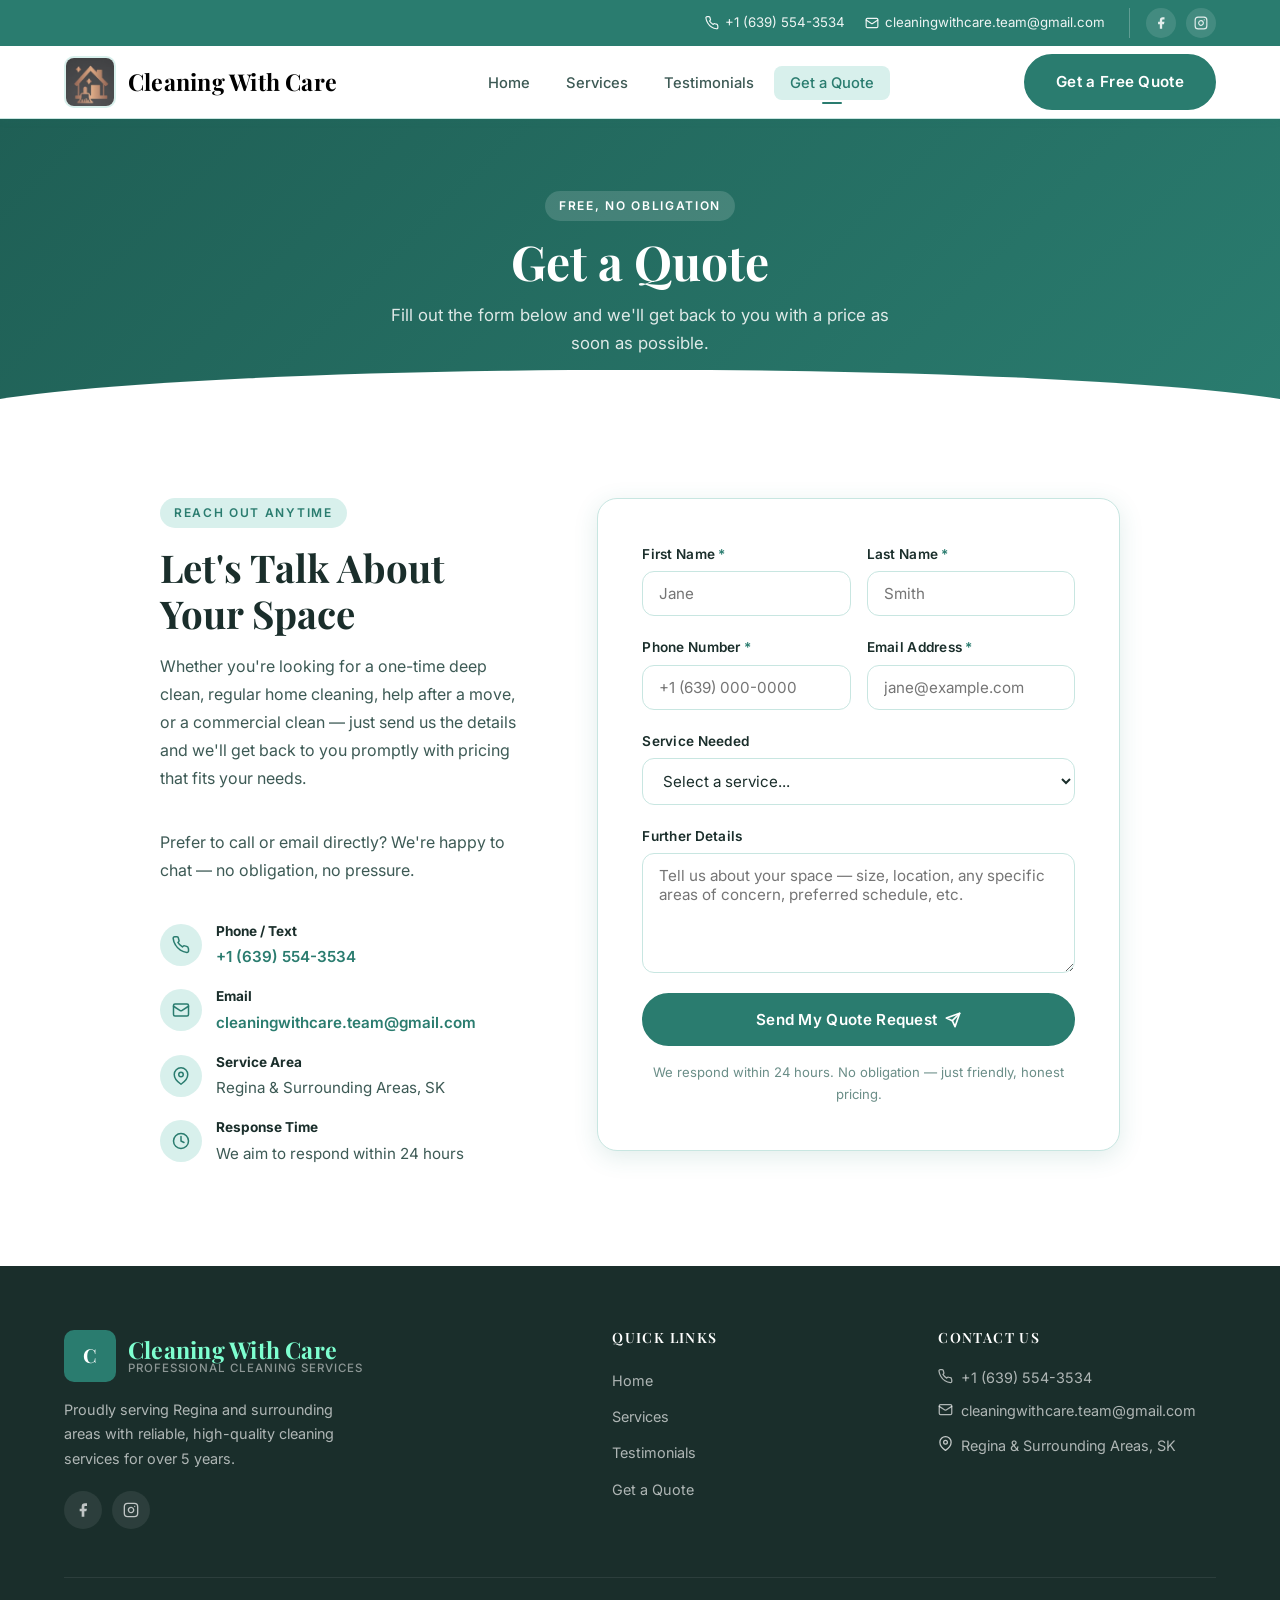
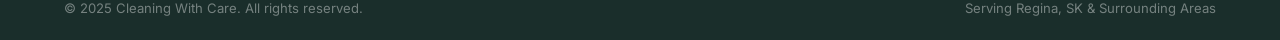
<file: get-quote/index.html>
<!DOCTYPE html>
<html lang="en">
<head>
  <meta charset="UTF-8" />
  <meta name="viewport" content="width=device-width, initial-scale=1.0" />
  <meta name="description" content="Get a free cleaning quote from Cleaning With Care. Serving Regina and surrounding areas with residential, deep clean, and commercial cleaning." />
  <title>Get a Quote | Cleaning With Care</title>
  <link rel="stylesheet" href="../css/style.css" />
  <link rel="preconnect" href="https://fonts.googleapis.com" />
  <link rel="preconnect" href="https://fonts.gstatic.com" crossorigin />
</head>
<body>

  <!-- ══════════════ NAVBAR ══════════════ -->
  <header class="navbar">
    <div class="navbar-topbar">
      <div class="container">
        <div class="topbar-contact">
          <a href="tel:+16395543534">
            <svg width="14" height="14" viewBox="0 0 24 24" fill="none" stroke="currentColor" stroke-width="2" stroke-linecap="round" stroke-linejoin="round"><path d="M22 16.92v3a2 2 0 0 1-2.18 2 19.79 19.79 0 0 1-8.63-3.07A19.5 19.5 0 0 1 4.69 12 19.79 19.79 0 0 1 1.61 3.41 2 2 0 0 1 3.58 1h3a2 2 0 0 1 2 1.72c.127.96.361 1.903.7 2.81a2 2 0 0 1-.45 2.11L7.91 8.56a16 16 0 0 0 6 6l.92-.92a2 2 0 0 1 2.11-.45c.907.339 1.85.573 2.81.7A2 2 0 0 1 21.5 16l.42.92z"/></svg>
            +1 (639) 554-3534
          </a>
          <a href="mailto:cleaningwithcare.team@gmail.com">
            <svg width="14" height="14" viewBox="0 0 24 24" fill="none" stroke="currentColor" stroke-width="2" stroke-linecap="round" stroke-linejoin="round"><rect x="2" y="4" width="20" height="16" rx="2"/><path d="m22 7-8.97 5.7a1.94 1.94 0 0 1-2.06 0L2 7"/></svg>
            cleaningwithcare.team@gmail.com
          </a>
        </div>
        <div class="topbar-social">
          <a href="#" aria-label="Facebook"><svg width="14" height="14" viewBox="0 0 24 24" fill="currentColor"><path d="M18 2h-3a5 5 0 0 0-5 5v3H7v4h3v8h4v-8h3l1-4h-4V7a1 1 0 0 1 1-1h3z"/></svg></a>
          <a href="#" aria-label="Instagram"><svg width="14" height="14" viewBox="0 0 24 24" fill="none" stroke="currentColor" stroke-width="2" stroke-linecap="round" stroke-linejoin="round"><rect x="2" y="2" width="20" height="20" rx="5" ry="5"/><path d="M16 11.37A4 4 0 1 1 12.63 8 4 4 0 0 1 16 11.37z"/><line x1="17.5" y1="6.5" x2="17.51" y2="6.5"/></svg></a>
        </div>
      </div>
    </div>
    <nav class="navbar-main" aria-label="Main navigation">
      <div class="container">
        <a href="/" class="navbar-logo">
          <img src="/img/Logo.png" alt="Cleaning With Care Logo" class="logo-img" />
          <div class="logo-text">
            <strong>Cleaning With Care</strong>
          </div>
        </a>
        <ul class="navbar-nav" role="list">
          <li><a href="/">Home</a></li>
          <li><a href="/services/">Services</a></li>
          <li><a href="/testimonials/">Testimonials</a></li>
          <li><a href="/get-quote/" class="active">Get a Quote</a></li>
        </ul>
        <a href="/get-quote/" class="btn btn-primary navbar-cta">Get a Free Quote</a>
        <button class="hamburger" aria-label="Open menu" aria-expanded="false">
          <span></span><span></span><span></span>
        </button>
      </div>
      <div class="mobile-menu" role="navigation" aria-label="Mobile navigation">
        <a href="/">Home</a>
        <a href="/services/">Services</a>
        <a href="/testimonials/">Testimonials</a>
        <a href="/get-quote/" class="active">Get a Quote</a>
        <div class="mobile-contact">
          <a href="tel:+16395543534"><svg width="16" height="16" viewBox="0 0 24 24" fill="none" stroke="currentColor" stroke-width="2" stroke-linecap="round" stroke-linejoin="round"><path d="M22 16.92v3a2 2 0 0 1-2.18 2 19.79 19.79 0 0 1-8.63-3.07A19.5 19.5 0 0 1 4.69 12 19.79 19.79 0 0 1 1.61 3.41 2 2 0 0 1 3.58 1h3a2 2 0 0 1 2 1.72c.127.96.361 1.903.7 2.81a2 2 0 0 1-.45 2.11L7.91 8.56a16 16 0 0 0 6 6l.92-.92a2 2 0 0 1 2.11-.45c.907.339 1.85.573 2.81.7A2 2 0 0 1 21.5 16l.42.92z"/></svg>+1 (639) 554-3534</a>
          <a href="mailto:cleaningwithcare.team@gmail.com"><svg width="16" height="16" viewBox="0 0 24 24" fill="none" stroke="currentColor" stroke-width="2" stroke-linecap="round" stroke-linejoin="round"><rect x="2" y="4" width="20" height="16" rx="2"/><path d="m22 7-8.97 5.7a1.94 1.94 0 0 1-2.06 0L2 7"/></svg>cleaningwithcare.team@gmail.com</a>
        </div>
      </div>
    </nav>
  </header>

  <main>

    <!-- Page Hero -->
    <section class="page-hero">
      <div class="container">
        <span class="section-eyebrow" style="background:rgba(255,255,255,0.15); color:#fff; margin-bottom:12px;">Free, No Obligation</span>
        <h1>Get a Quote</h1>
        <p>Fill out the form below and we'll get back to you with a price as soon as possible.</p>
      </div>
    </section>

    <!-- Quote Section -->
    <section class="get-quote-page">
      <div class="container">
        <div class="quote-wrapper">

          <!-- Info side -->
          <div class="quote-info">
            <span class="section-eyebrow">Reach Out Anytime</span>
            <h2>Let's Talk About Your Space</h2>
            <p>
              Whether you're looking for a one-time deep clean, regular home cleaning, help after a move,
              or a commercial clean — just send us the details and we'll get back to you promptly with
              pricing that fits your needs.
            </p>
            <p>
              Prefer to call or email directly? We're happy to chat — no obligation, no pressure.
            </p>

            <div class="quote-contact-list">
              <div class="quote-contact-item">
                <div class="qc-icon">
                  <svg width="18" height="18" viewBox="0 0 24 24" fill="none" stroke="currentColor" stroke-width="2" stroke-linecap="round" stroke-linejoin="round"><path d="M22 16.92v3a2 2 0 0 1-2.18 2 19.79 19.79 0 0 1-8.63-3.07A19.5 19.5 0 0 1 4.69 12 19.79 19.79 0 0 1 1.61 3.41 2 2 0 0 1 3.58 1h3a2 2 0 0 1 2 1.72c.127.96.361 1.903.7 2.81a2 2 0 0 1-.45 2.11L7.91 8.56a16 16 0 0 0 6 6l.92-.92a2 2 0 0 1 2.11-.45c.907.339 1.85.573 2.81.7A2 2 0 0 1 21.5 16l.42.92z"/></svg>
                </div>
                <div>
                  <strong style="display:block; font-size:0.85rem; color:var(--text-dark); margin-bottom:2px;">Phone / Text</strong>
                  <a href="tel:+16395543534" style="color:var(--teal); font-weight:600;">+1 (639) 554-3534</a>
                </div>
              </div>

              <div class="quote-contact-item">
                <div class="qc-icon">
                  <svg width="18" height="18" viewBox="0 0 24 24" fill="none" stroke="currentColor" stroke-width="2" stroke-linecap="round" stroke-linejoin="round"><rect x="2" y="4" width="20" height="16" rx="2"/><path d="m22 7-8.97 5.7a1.94 1.94 0 0 1-2.06 0L2 7"/></svg>
                </div>
                <div>
                  <strong style="display:block; font-size:0.85rem; color:var(--text-dark); margin-bottom:2px;">Email</strong>
                  <a href="mailto:cleaningwithcare.team@gmail.com" style="color:var(--teal); font-weight:600; word-break:break-all;">cleaningwithcare.team@gmail.com</a>
                </div>
              </div>

              <div class="quote-contact-item">
                <div class="qc-icon">
                  <svg width="18" height="18" viewBox="0 0 24 24" fill="none" stroke="currentColor" stroke-width="2" stroke-linecap="round" stroke-linejoin="round"><path d="M21 10c0 7-9 13-9 13s-9-6-9-13a9 9 0 0 1 18 0z"/><circle cx="12" cy="10" r="3"/></svg>
                </div>
                <div>
                  <strong style="display:block; font-size:0.85rem; color:var(--text-dark); margin-bottom:2px;">Service Area</strong>
                  <span>Regina &amp; Surrounding Areas, SK</span>
                </div>
              </div>

              <div class="quote-contact-item">
                <div class="qc-icon">
                  <svg width="18" height="18" viewBox="0 0 24 24" fill="none" stroke="currentColor" stroke-width="2" stroke-linecap="round" stroke-linejoin="round"><circle cx="12" cy="12" r="10"/><polyline points="12 6 12 12 16 14"/></svg>
                </div>
                <div>
                  <strong style="display:block; font-size:0.85rem; color:var(--text-dark); margin-bottom:2px;">Response Time</strong>
                  <span>We aim to respond within 24 hours</span>
                </div>
              </div>
            </div>
          </div>

          <!-- Form side -->
          <div class="quote-form-card">
            <div id="formSuccess" class="form-success" role="alert" aria-live="polite">
              <div class="success-icon">✅</div>
              <h3>Quote Request Sent!</h3>
              <p>Thanks for reaching out. We'll review your request and get back to you with pricing shortly.</p>
            </div>

            <form id="quoteForm" novalidate>
              <div class="form-row">
                <div class="form-group">
                  <label for="firstName">First Name <span aria-hidden="true" style="color:var(--teal);">*</span></label>
                  <input type="text" id="firstName" name="firstName" placeholder="Jane" required autocomplete="given-name" />
                </div>
                <div class="form-group">
                  <label for="lastName">Last Name <span aria-hidden="true" style="color:var(--teal);">*</span></label>
                  <input type="text" id="lastName" name="lastName" placeholder="Smith" required autocomplete="family-name" />
                </div>
              </div>

              <div class="form-row">
                <div class="form-group">
                  <label for="phone">Phone Number <span aria-hidden="true" style="color:var(--teal);">*</span></label>
                  <input type="tel" id="phone" name="phone" placeholder="+1 (639) 000-0000" required autocomplete="tel" />
                </div>
                <div class="form-group">
                  <label for="email">Email Address <span aria-hidden="true" style="color:var(--teal);">*</span></label>
                  <input type="email" id="email" name="email" placeholder="jane@example.com" required autocomplete="email" />
                </div>
              </div>

              <div class="form-group">
                <label for="service">Service Needed</label>
                <select id="service" name="service">
                  <option value="" disabled selected>Select a service...</option>
                  <option value="Residential Cleaning">Residential Cleaning</option>
                  <option value="One Time Deep Clean">One Time Deep Clean</option>
                  <option value="Move-Out / Move-In Clean">Move-Out / Move-In Clean</option>
                  <option value="Commercial Cleaning">Commercial Cleaning</option>
                  <option value="Not Sure">Not Sure — Need Advice</option>
                </select>
              </div>

              <div class="form-group">
                <label for="details">Further Details</label>
                <textarea id="details" name="details" placeholder="Tell us about your space — size, location, any specific areas of concern, preferred schedule, etc."></textarea>
              </div>

              <button type="submit" class="btn btn-primary" style="width:100%; justify-content:center; padding:15px;">
                Send My Quote Request
                <svg width="16" height="16" viewBox="0 0 24 24" fill="none" stroke="currentColor" stroke-width="2.5" stroke-linecap="round" stroke-linejoin="round"><line x1="22" y1="2" x2="11" y2="13"/><polygon points="22 2 15 22 11 13 2 9 22 2"/></svg>
              </button>

              <p style="text-align:center; font-size:0.82rem; color:var(--text-soft); margin-top:16px;">
                We respond within 24 hours. No obligation — just friendly, honest pricing.
              </p>
            </form>
          </div>

        </div>
      </div>
    </section>

  </main>

  <!-- FOOTER -->
  <footer class="footer">
    <div class="container">
      <div class="footer-grid">
        <div class="footer-brand">
          <div class="navbar-logo" style="pointer-events:none;">
            <div class="logo-placeholder">C</div>
            <div class="logo-text"><strong>Cleaning With Care</strong><span>Professional Cleaning Services</span></div>
          </div>
          <p class="footer-tagline">Proudly serving Regina and surrounding areas with reliable, high-quality cleaning services for over 5 years.</p>
          <div class="footer-social">
            <a href="#" aria-label="Facebook"><svg width="16" height="16" viewBox="0 0 24 24" fill="currentColor"><path d="M18 2h-3a5 5 0 0 0-5 5v3H7v4h3v8h4v-8h3l1-4h-4V7a1 1 0 0 1 1-1h3z"/></svg></a>
            <a href="#" aria-label="Instagram"><svg width="16" height="16" viewBox="0 0 24 24" fill="none" stroke="currentColor" stroke-width="2" stroke-linecap="round" stroke-linejoin="round"><rect x="2" y="2" width="20" height="20" rx="5" ry="5"/><path d="M16 11.37A4 4 0 1 1 12.63 8 4 4 0 0 1 16 11.37z"/><line x1="17.5" y1="6.5" x2="17.51" y2="6.5"/></svg></a>
          </div>
        </div>
        <div class="footer-col">
          <h4>Quick Links</h4>
          <ul>
            <li><a href="/">Home</a></li>
            <li><a href="/services/">Services</a></li>
            <li><a href="/testimonials/">Testimonials</a></li>
            <li><a href="/get-quote/">Get a Quote</a></li>
          </ul>
        </div>
        <div class="footer-col">
          <h4>Contact Us</h4>
          <address>
            <a href="tel:+16395543534"><svg width="15" height="15" viewBox="0 0 24 24" fill="none" stroke="currentColor" stroke-width="2" stroke-linecap="round" stroke-linejoin="round"><path d="M22 16.92v3a2 2 0 0 1-2.18 2 19.79 19.79 0 0 1-8.63-3.07A19.5 19.5 0 0 1 4.69 12 19.79 19.79 0 0 1 1.61 3.41 2 2 0 0 1 3.58 1h3a2 2 0 0 1 2 1.72c.127.96.361 1.903.7 2.81a2 2 0 0 1-.45 2.11L7.91 8.56a16 16 0 0 0 6 6l.92-.92a2 2 0 0 1 2.11-.45c.907.339 1.85.573 2.81.7A2 2 0 0 1 21.5 16l.42.92z"/></svg>+1 (639) 554-3534</a>
            <a href="mailto:cleaningwithcare.team@gmail.com"><svg width="15" height="15" viewBox="0 0 24 24" fill="none" stroke="currentColor" stroke-width="2" stroke-linecap="round" stroke-linejoin="round"><rect x="2" y="4" width="20" height="16" rx="2"/><path d="m22 7-8.97 5.7a1.94 1.94 0 0 1-2.06 0L2 7"/></svg>cleaningwithcare.team@gmail.com</a>
            <span style="display:flex; gap:8px; align-items:flex-start;"><svg width="15" height="15" viewBox="0 0 24 24" fill="none" stroke="currentColor" stroke-width="2" stroke-linecap="round" stroke-linejoin="round" style="margin-top:2px; flex-shrink:0;"><path d="M21 10c0 7-9 13-9 13s-9-6-9-13a9 9 0 0 1 18 0z"/><circle cx="12" cy="10" r="3"/></svg><span style="color:rgba(255,255,255,0.65); font-size:0.9rem;">Regina &amp; Surrounding Areas, SK</span></span>
          </address>
        </div>
      </div>
      <div class="footer-bottom">
        <p>&copy; 2025 Cleaning With Care. All rights reserved.</p>
        <p>Serving Regina, SK &amp; Surrounding Areas</p>
      </div>
    </div>
  </footer>

  <script src="../js/main.js"></script>
  <script>
  // ============================================
  //  CLEANING WITH CARE — Quote Form (iframe method)
  //  Bypasses CORS issues with Google Apps Script
  // ============================================
  (function () {

    // !! Paste your deployed Google Apps Script URL here !!
    var WEBAPP_URL = "https://script.google.com/macros/s/AKfycbybc-jCtxoyqACUyviVkeRFn21HWYLubbuc11F3sgKCh0Ywzts7tiP058faC8qrrHJS/exec";

    var form       = document.getElementById("quoteForm");
    var successBox = document.getElementById("formSuccess");
    var submitBtn  = form ? form.querySelector("button[type='submit']") : null;

    if (!form || !submitBtn) return;

    // Create a hidden iframe — this is what actually submits the data
    // It avoids the CORS block that fetch() hits with Google Apps Script
    var iframe = document.createElement("iframe");
    iframe.name            = "cwc-submission-frame";
    iframe.style.display   = "none";
    iframe.style.position  = "absolute";
    iframe.style.width     = "0";
    iframe.style.height    = "0";
    iframe.style.border    = "none";
    document.body.appendChild(iframe);

    // This function is called by the iframe's page on success
    window.formSuccess = function () {
      clearTimeout(fallbackTimer);
      form.style.display = "none";
      if (successBox) successBox.classList.add("visible");
    };

    form.addEventListener("submit", function (e) {
      e.preventDefault();
      clearError();

      // ── Collect values ──
      var firstName = (document.getElementById("firstName")?.value || "").trim();
      var lastName  = (document.getElementById("lastName")?.value  || "").trim();
      var phone     = (document.getElementById("phone")?.value     || "").trim();
      var email     = (document.getElementById("email")?.value     || "").trim();
      var service   = (document.getElementById("service")?.value   || "").trim();
      var details   = (document.getElementById("details")?.value   || "").trim();

      // ── Validation ──
      if (!firstName || !phone || !email) {
        showError("Please fill in your name, phone, and email before submitting.");
        return;
      }
      if (!isValidEmail(email)) {
        showError("Please enter a valid email address.");
        return;
      }

      // ── Loading state ──
      submitBtn.disabled    = true;
      submitBtn.innerHTML   = "Sending&hellip;";

      // ── Build a real HTML form that targets the hidden iframe ──
      // This is the only reliable way to send data to Google Apps Script
      // from a browser without hitting CORS errors
      var tempForm = document.createElement("form");
      tempForm.method  = "GET";
      tempForm.action  = WEBAPP_URL;
      tempForm.target  = "cwc-submission-frame";
      tempForm.style.display = "none";

      var fields = {
        firstName : firstName,
        lastName  : lastName,
        phone     : phone,
        email     : email,
        service   : service,
        details   : details
      };

      Object.keys(fields).forEach(function (key) {
        var input   = document.createElement("input");
        input.type  = "hidden";
        input.name  = key;
        input.value = fields[key];
        tempForm.appendChild(input);
      });

      document.body.appendChild(tempForm);
      tempForm.submit();
      document.body.removeChild(tempForm);

      // ── Fallback timer ──
      // If formSuccess() isn't called within 12 seconds,
      // assume it worked anyway (iframe doesn't always fire onload)
      var fallbackTimer = setTimeout(function () {
        form.style.display = "none";
        if (successBox) successBox.classList.add("visible");
      }, 12000);

      // ── Listen for iframe load as a faster success signal ──
      iframe.onload = function () {
        try {
          // If same-origin, window.parent.formSuccess() fires from inside
          // For cross-origin (GAS), we catch the error and use fallback
          var iDoc = iframe.contentDocument || iframe.contentWindow.document;
          if (iDoc && iDoc.body && iDoc.body.innerHTML.length > 0) {
            clearTimeout(fallbackTimer);
            form.style.display = "none";
            if (successBox) successBox.classList.add("visible");
          }
        } catch (crossOriginErr) {
          // Cross-origin — formSuccess() callback or fallback timer handles it
        }
      };
    });

    // ── Helpers ──────────────────────────────────────────────
    function isValidEmail(email) {
      return /^[^\s@]+@[^\s@]+\.[^\s@]+$/.test(email);
    }

    function showError(msg) {
      clearError();
      var el         = document.createElement("p");
      el.id          = "cwc-form-error";
      el.textContent = msg;
      el.style.cssText = "color:#c0392b;font-size:0.88rem;font-weight:600;" +
                         "margin-top:12px;text-align:center;";
      form.appendChild(el);
      setTimeout(clearError, 6000);
    }

    function clearError() {
      var el = document.getElementById("cwc-form-error");
      if (el) el.remove();
      submitBtn.disabled  = false;
      submitBtn.innerHTML = 'Send My Quote Request ' +
        '<svg width="16" height="16" viewBox="0 0 24 24" fill="none" stroke="currentColor" ' +
        'stroke-width="2.5" stroke-linecap="round" stroke-linejoin="round">' +
        '<line x1="22" y1="2" x2="11" y2="13"/>' +
        '<polyline points="22 2 15 22 11 13 2 9 22 2"/></svg>';
    }

  })();
</script>
</body>
</html>
</file>
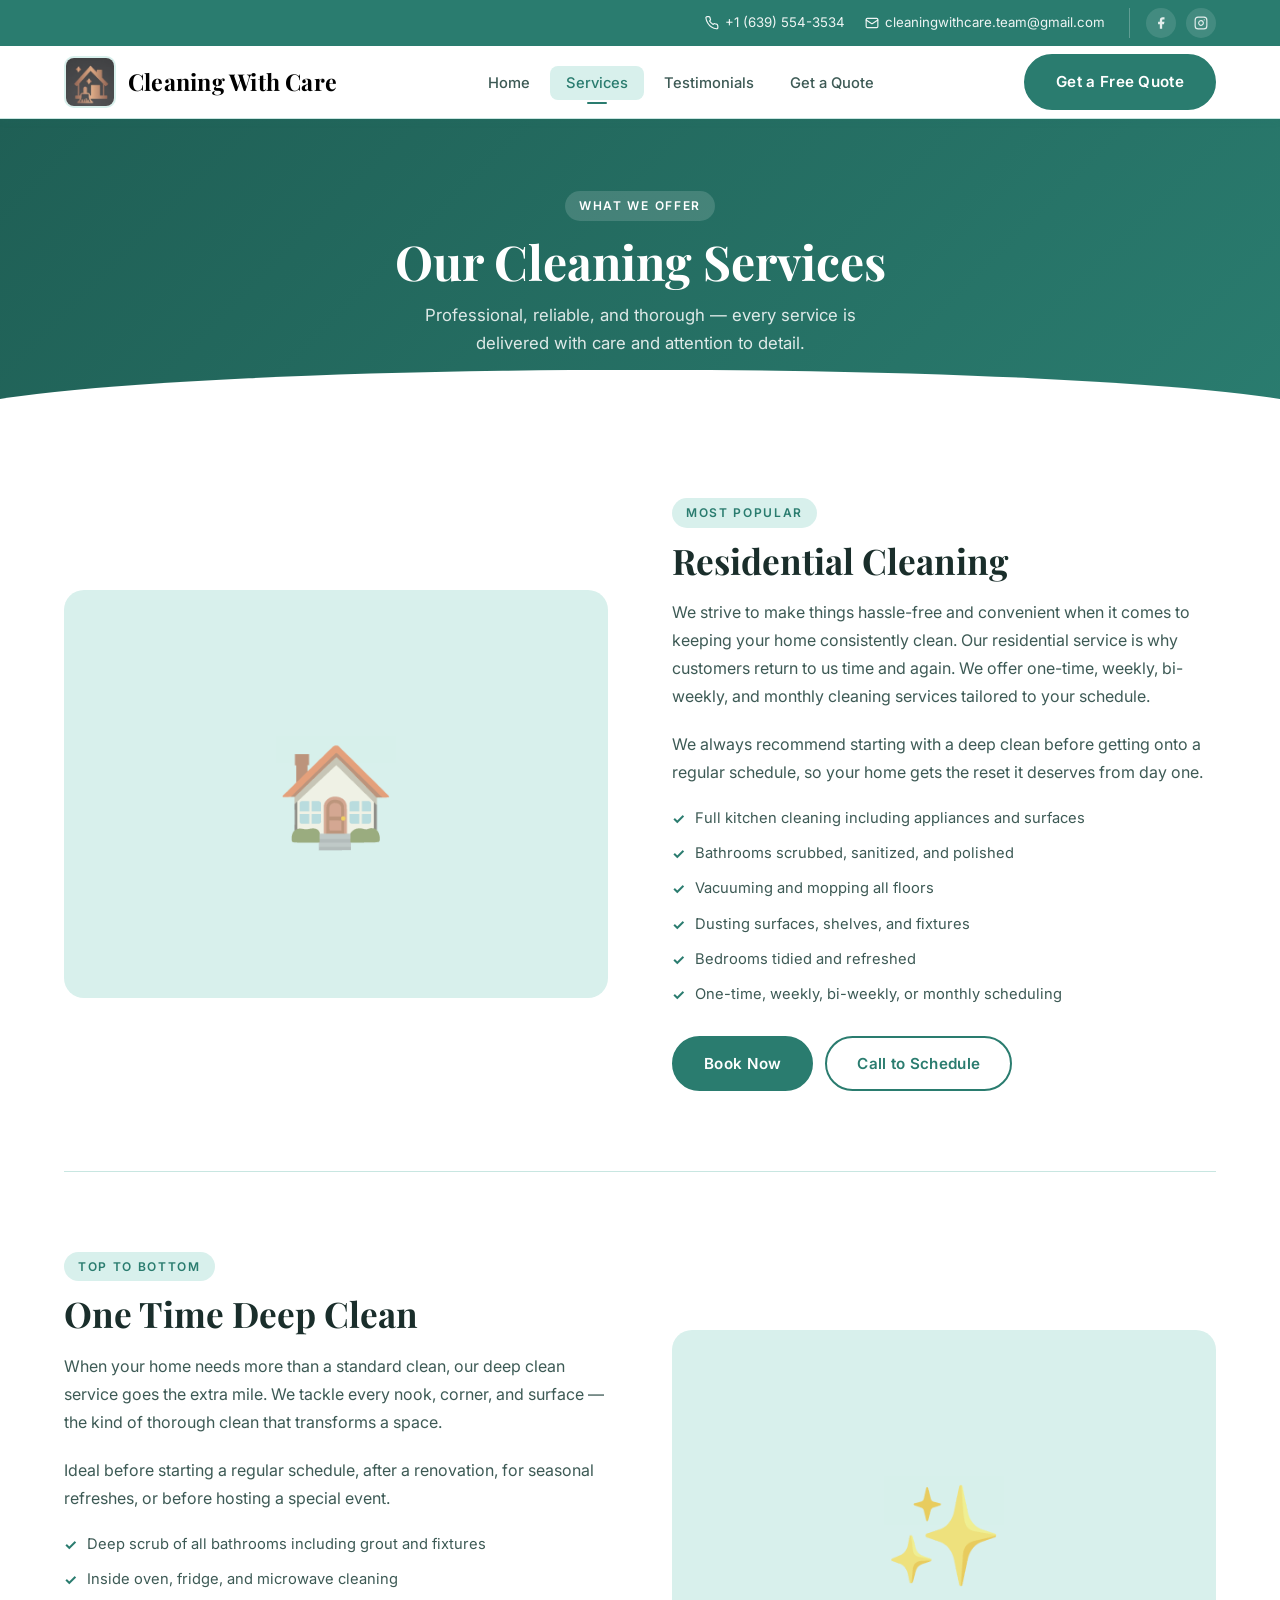
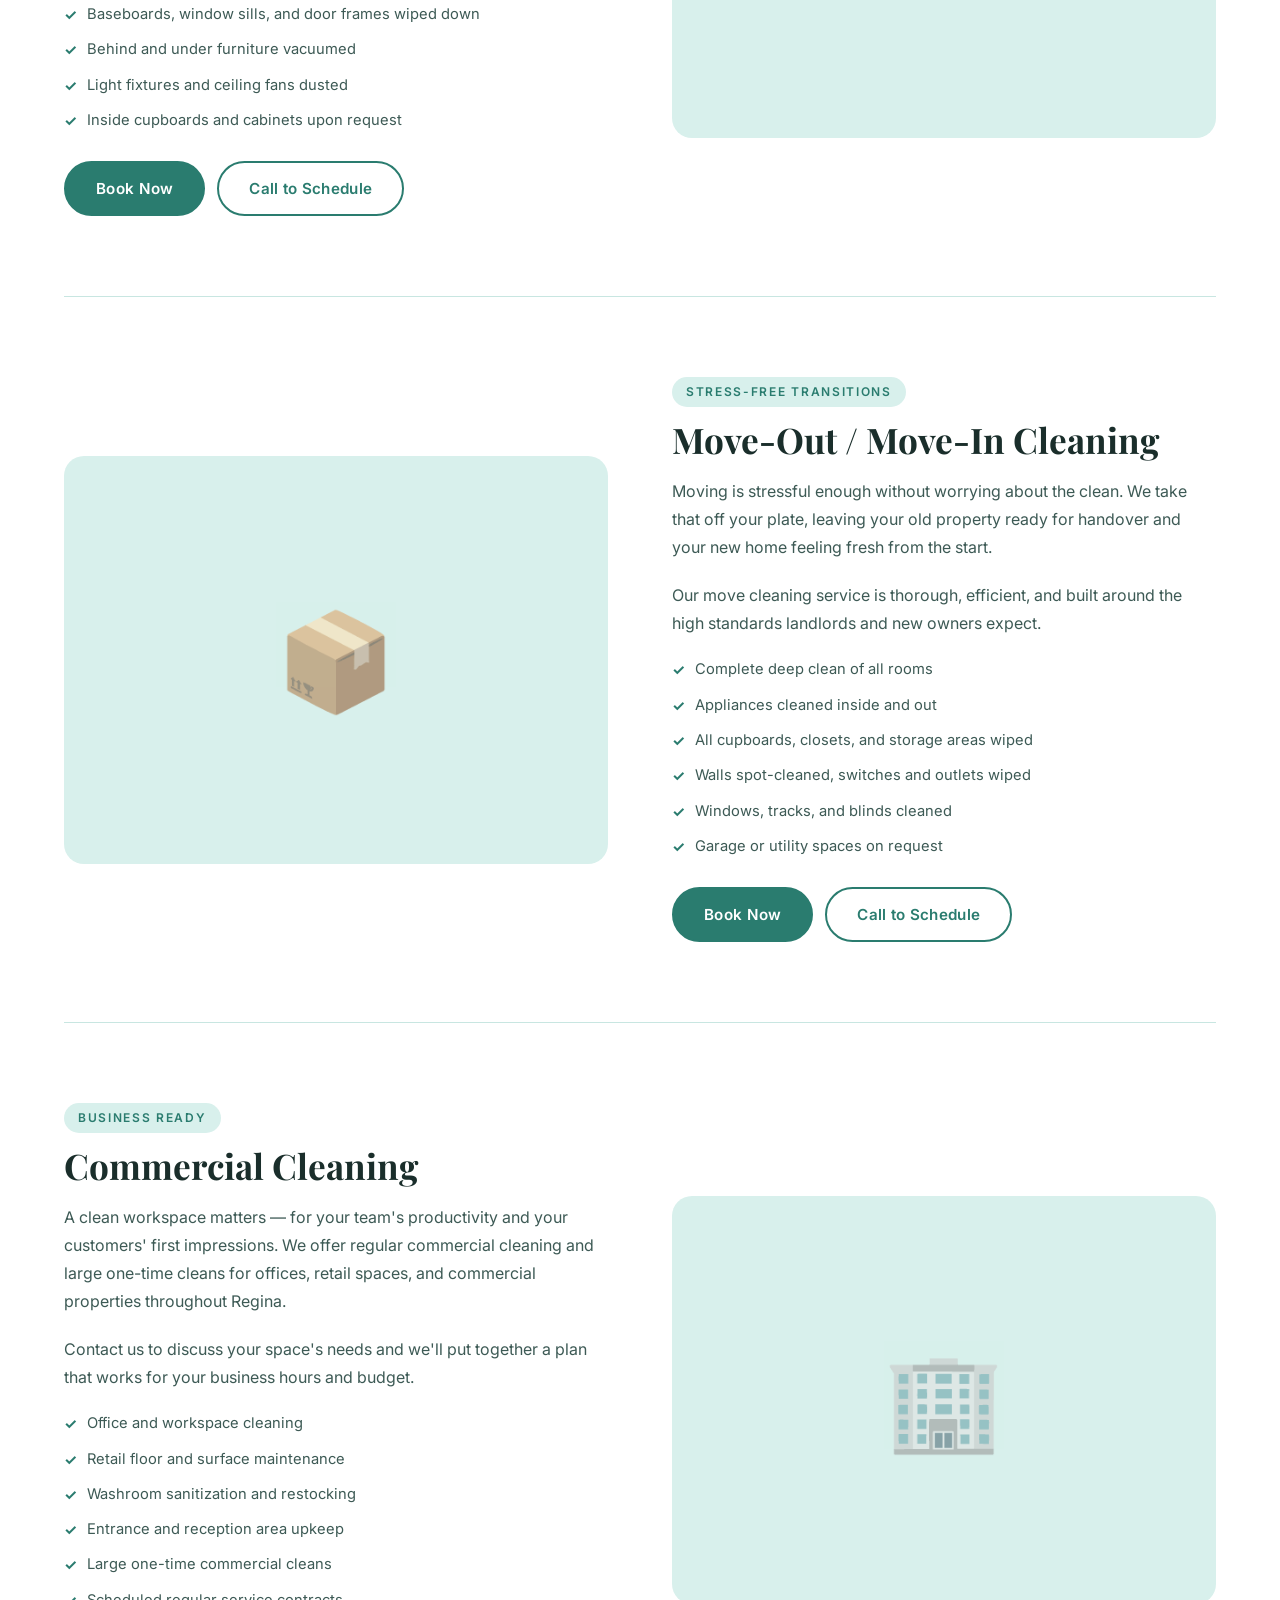
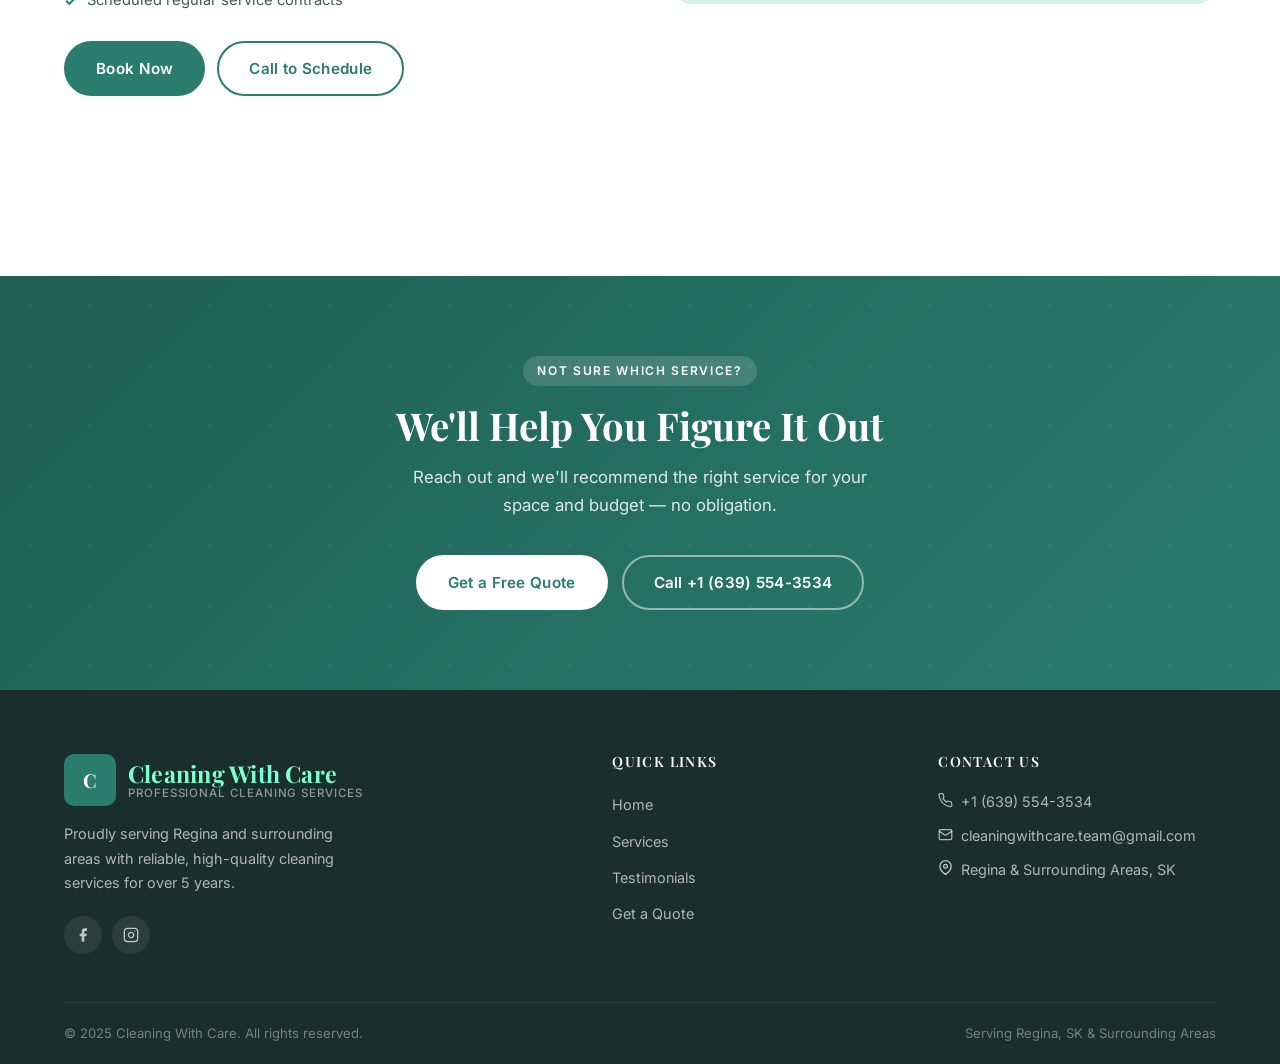
<file: services/index.html>
<!DOCTYPE html>
<html lang="en">
<head>
  <meta charset="UTF-8" />
  <meta name="viewport" content="width=device-width, initial-scale=1.0" />
  <meta name="description" content="Cleaning With Care services — Residential cleaning, deep cleaning, move-out/move-in cleaning, and commercial cleaning in Regina, SK." />
  <title>Our Services | Cleaning With Care</title>
  <link rel="stylesheet" href="../css/style.css" />
  <link rel="preconnect" href="https://fonts.googleapis.com" />
  <link rel="preconnect" href="https://fonts.gstatic.com" crossorigin />
</head>
<body>

  <!-- ══════════════ NAVBAR ══════════════ -->
  <header class="navbar">
    <div class="navbar-topbar">
      <div class="container">
        <div class="topbar-contact">
          <a href="tel:+16395543534">
            <svg width="14" height="14" viewBox="0 0 24 24" fill="none" stroke="currentColor" stroke-width="2" stroke-linecap="round" stroke-linejoin="round"><path d="M22 16.92v3a2 2 0 0 1-2.18 2 19.79 19.79 0 0 1-8.63-3.07A19.5 19.5 0 0 1 4.69 12 19.79 19.79 0 0 1 1.61 3.41 2 2 0 0 1 3.58 1h3a2 2 0 0 1 2 1.72c.127.96.361 1.903.7 2.81a2 2 0 0 1-.45 2.11L7.91 8.56a16 16 0 0 0 6 6l.92-.92a2 2 0 0 1 2.11-.45c.907.339 1.85.573 2.81.7A2 2 0 0 1 21.5 16l.42.92z"/></svg>
            +1 (639) 554-3534
          </a>
          <a href="mailto:cleaningwithcare.team@gmail.com">
            <svg width="14" height="14" viewBox="0 0 24 24" fill="none" stroke="currentColor" stroke-width="2" stroke-linecap="round" stroke-linejoin="round"><rect x="2" y="4" width="20" height="16" rx="2"/><path d="m22 7-8.97 5.7a1.94 1.94 0 0 1-2.06 0L2 7"/></svg>
            cleaningwithcare.team@gmail.com
          </a>
        </div>
        <div class="topbar-social">
          <a href="#" aria-label="Facebook">
            <svg width="14" height="14" viewBox="0 0 24 24" fill="currentColor"><path d="M18 2h-3a5 5 0 0 0-5 5v3H7v4h3v8h4v-8h3l1-4h-4V7a1 1 0 0 1 1-1h3z"/></svg>
          </a>
          <a href="#" aria-label="Instagram">
            <svg width="14" height="14" viewBox="0 0 24 24" fill="none" stroke="currentColor" stroke-width="2" stroke-linecap="round" stroke-linejoin="round"><rect x="2" y="2" width="20" height="20" rx="5" ry="5"/><path d="M16 11.37A4 4 0 1 1 12.63 8 4 4 0 0 1 16 11.37z"/><line x1="17.5" y1="6.5" x2="17.51" y2="6.5"/></svg>
          </a>
        </div>
      </div>
    </div>
    <nav class="navbar-main" aria-label="Main navigation">
      <div class="container">
        <a href="/" class="navbar-logo">
          <img src="/img/Logo.png" alt="Cleaning With Care Logo" class="logo-img" />
          <div class="logo-text">
            <strong>Cleaning With Care</strong>
          </div>
        </a>
        <ul class="navbar-nav" role="list">
          <li><a href="/">Home</a></li>
          <li><a href="/services/" class="active">Services</a></li>
          <li><a href="/testimonials/">Testimonials</a></li>
          <li><a href="/get-quote/">Get a Quote</a></li>
        </ul>
        <a href="/get-quote/" class="btn btn-primary navbar-cta">Get a Free Quote</a>
        <button class="hamburger" aria-label="Open menu" aria-expanded="false">
          <span></span><span></span><span></span>
        </button>
      </div>
      <div class="mobile-menu" role="navigation" aria-label="Mobile navigation">
        <a href="/">Home</a>
        <a href="/services/" class="active">Services</a>
        <a href="/testimonials/">Testimonials</a>
        <a href="/get-quote/">Get a Quote</a>
        <div class="mobile-contact">
          <a href="tel:+16395543534">
            <svg width="16" height="16" viewBox="0 0 24 24" fill="none" stroke="currentColor" stroke-width="2" stroke-linecap="round" stroke-linejoin="round"><path d="M22 16.92v3a2 2 0 0 1-2.18 2 19.79 19.79 0 0 1-8.63-3.07A19.5 19.5 0 0 1 4.69 12 19.79 19.79 0 0 1 1.61 3.41 2 2 0 0 1 3.58 1h3a2 2 0 0 1 2 1.72c.127.96.361 1.903.7 2.81a2 2 0 0 1-.45 2.11L7.91 8.56a16 16 0 0 0 6 6l.92-.92a2 2 0 0 1 2.11-.45c.907.339 1.85.573 2.81.7A2 2 0 0 1 21.5 16l.42.92z"/></svg>
            +1 (639) 554-3534
          </a>
          <a href="mailto:cleaningwithcare.team@gmail.com">
            <svg width="16" height="16" viewBox="0 0 24 24" fill="none" stroke="currentColor" stroke-width="2" stroke-linecap="round" stroke-linejoin="round"><rect x="2" y="4" width="20" height="16" rx="2"/><path d="m22 7-8.97 5.7a1.94 1.94 0 0 1-2.06 0L2 7"/></svg>
            cleaningwithcare.team@gmail.com
          </a>
        </div>
      </div>
    </nav>
  </header>

  <main>

    <!-- Page Hero -->
    <section class="page-hero">
      <div class="container">
        <span class="section-eyebrow" style="background:rgba(255,255,255,0.15); color:#fff; margin-bottom:12px;">What We Offer</span>
        <h1>Our Cleaning Services</h1>
        <p>Professional, reliable, and thorough — every service is delivered with care and attention to detail.</p>
      </div>
    </section>

    <!-- ══════════════ SERVICES ══════════════ -->
    <section class="services-page">
      <div class="container">

        <!-- Residential Clean -->
        <div class="service-section" id="residential">
          <div class="service-section-inner">
            <div class="service-img-block">
              <div class="service-img-emoji">🏠</div>
            </div>
            <div class="service-content">
              <span class="section-eyebrow">Most Popular</span>
              <h2>Residential Cleaning</h2>
              <p>
                We strive to make things hassle-free and convenient when it comes to keeping your home
                consistently clean. Our residential service is why customers return to us time and again.
                We offer one-time, weekly, bi-weekly, and monthly cleaning services tailored to your schedule.
              </p>
              <p>
                We always recommend starting with a deep clean before getting onto a regular schedule,
                so your home gets the reset it deserves from day one.
              </p>
              <ul class="service-includes">
                <li>Full kitchen cleaning including appliances and surfaces</li>
                <li>Bathrooms scrubbed, sanitized, and polished</li>
                <li>Vacuuming and mopping all floors</li>
                <li>Dusting surfaces, shelves, and fixtures</li>
                <li>Bedrooms tidied and refreshed</li>
                <li>One-time, weekly, bi-weekly, or monthly scheduling</li>
              </ul>
              <div style="display:flex; gap:12px; flex-wrap:wrap;">
                <a href="mailto:cleaningwithcare.team@gmail.com?subject=Book Now - Residential Cleaning" class="btn btn-primary">Book Now</a>
                <a href="tel:+16395543534" class="btn btn-outline">Call to Schedule</a>
              </div>
            </div>
          </div>
        </div>

        <!-- Deep Clean -->
        <div class="service-section" id="deepclean">
          <div class="service-section-inner reverse">
            <div class="service-img-block">
              <div class="service-img-emoji">✨</div>
            </div>
            <div class="service-content">
              <span class="section-eyebrow">Top to Bottom</span>
              <h2>One Time Deep Clean</h2>
              <p>
                When your home needs more than a standard clean, our deep clean service goes the extra mile.
                We tackle every nook, corner, and surface — the kind of thorough clean that transforms a space.
              </p>
              <p>
                Ideal before starting a regular schedule, after a renovation, for seasonal refreshes, or
                before hosting a special event.
              </p>
              <ul class="service-includes">
                <li>Deep scrub of all bathrooms including grout and fixtures</li>
                <li>Inside oven, fridge, and microwave cleaning</li>
                <li>Baseboards, window sills, and door frames wiped down</li>
                <li>Behind and under furniture vacuumed</li>
                <li>Light fixtures and ceiling fans dusted</li>
                <li>Inside cupboards and cabinets upon request</li>
              </ul>
              <div style="display:flex; gap:12px; flex-wrap:wrap;">
                <a href="mailto:cleaningwithcare.team@gmail.com?subject=Book Now - Deep Clean" class="btn btn-primary">Book Now</a>
                <a href="tel:+16395543534" class="btn btn-outline">Call to Schedule</a>
              </div>
            </div>
          </div>
        </div>

        <!-- Move In/Out Clean -->
        <div class="service-section" id="moveclean">
          <div class="service-section-inner">
            <div class="service-img-block">
              <div class="service-img-emoji">📦</div>
            </div>
            <div class="service-content">
              <span class="section-eyebrow">Stress-Free Transitions</span>
              <h2>Move-Out / Move-In Cleaning</h2>
              <p>
                Moving is stressful enough without worrying about the clean. We take that off your plate,
                leaving your old property ready for handover and your new home feeling fresh from the start.
              </p>
              <p>
                Our move cleaning service is thorough, efficient, and built around the high standards
                landlords and new owners expect.
              </p>
              <ul class="service-includes">
                <li>Complete deep clean of all rooms</li>
                <li>Appliances cleaned inside and out</li>
                <li>All cupboards, closets, and storage areas wiped</li>
                <li>Walls spot-cleaned, switches and outlets wiped</li>
                <li>Windows, tracks, and blinds cleaned</li>
                <li>Garage or utility spaces on request</li>
              </ul>
              <div style="display:flex; gap:12px; flex-wrap:wrap;">
                <a href="mailto:cleaningwithcare.team@gmail.com?subject=Book Now - Move Out/In Clean" class="btn btn-primary">Book Now</a>
                <a href="tel:+16395543534" class="btn btn-outline">Call to Schedule</a>
              </div>
            </div>
          </div>
        </div>

        <!-- Commercial Clean -->
        <div class="service-section" id="commercial">
          <div class="service-section-inner reverse">
            <div class="service-img-block">
              <div class="service-img-emoji">🏢</div>
            </div>
            <div class="service-content">
              <span class="section-eyebrow">Business Ready</span>
              <h2>Commercial Cleaning</h2>
              <p>
                A clean workspace matters — for your team's productivity and your customers' first impressions.
                We offer regular commercial cleaning and large one-time cleans for offices, retail spaces,
                and commercial properties throughout Regina.
              </p>
              <p>
                Contact us to discuss your space's needs and we'll put together a plan that works for
                your business hours and budget.
              </p>
              <ul class="service-includes">
                <li>Office and workspace cleaning</li>
                <li>Retail floor and surface maintenance</li>
                <li>Washroom sanitization and restocking</li>
                <li>Entrance and reception area upkeep</li>
                <li>Large one-time commercial cleans</li>
                <li>Scheduled regular service contracts</li>
              </ul>
              <div style="display:flex; gap:12px; flex-wrap:wrap;">
                <a href="mailto:cleaningwithcare.team@gmail.com?subject=Book Now - Commercial Cleaning" class="btn btn-primary">Book Now</a>
                <a href="tel:+16395543534" class="btn btn-outline">Call to Schedule</a>
              </div>
            </div>
          </div>
        </div>

      </div>
    </section>

    <!-- CTA Band -->
    <section class="cta-band">
      <div class="container">
        <span class="section-eyebrow" style="background:rgba(255,255,255,0.15); color:#fff;">Not Sure Which Service?</span>
        <h2>We'll Help You Figure It Out</h2>
        <p>Reach out and we'll recommend the right service for your space and budget — no obligation.</p>
        <div class="cta-band-actions">
          <a href="/get-quote/" class="btn btn-white">Get a Free Quote</a>
          <a href="tel:+16395543534" class="btn btn-outline" style="color:#fff; border-color:rgba(255,255,255,0.5);">Call +1 (639) 554-3534</a>
        </div>
      </div>
    </section>

  </main>

  <!-- ══════════════ FOOTER ══════════════ -->
  <footer class="footer">
    <div class="container">
      <div class="footer-grid">
        <div class="footer-brand">
          <div class="navbar-logo" style="pointer-events:none;">
            <div class="logo-placeholder">C</div>
            <div class="logo-text">
              <strong>Cleaning With Care</strong>
              <span>Professional Cleaning Services</span>
            </div>
          </div>
          <p class="footer-tagline">
            Proudly serving Regina and surrounding areas with reliable, high-quality
            cleaning services for over 5 years.
          </p>
          <div class="footer-social">
            <a href="#" aria-label="Facebook"><svg width="16" height="16" viewBox="0 0 24 24" fill="currentColor"><path d="M18 2h-3a5 5 0 0 0-5 5v3H7v4h3v8h4v-8h3l1-4h-4V7a1 1 0 0 1 1-1h3z"/></svg></a>
            <a href="#" aria-label="Instagram"><svg width="16" height="16" viewBox="0 0 24 24" fill="none" stroke="currentColor" stroke-width="2" stroke-linecap="round" stroke-linejoin="round"><rect x="2" y="2" width="20" height="20" rx="5" ry="5"/><path d="M16 11.37A4 4 0 1 1 12.63 8 4 4 0 0 1 16 11.37z"/><line x1="17.5" y1="6.5" x2="17.51" y2="6.5"/></svg></a>
          </div>
        </div>
        <div class="footer-col">
          <h4>Quick Links</h4>
          <ul>
            <li><a href="/">Home</a></li>
            <li><a href="/services/">Services</a></li>
            <li><a href="/testimonials/">Testimonials</a></li>
            <li><a href="/get-quote/">Get a Quote</a></li>
          </ul>
        </div>
        <div class="footer-col">
          <h4>Contact Us</h4>
          <address>
            <a href="tel:+16395543534"><svg width="15" height="15" viewBox="0 0 24 24" fill="none" stroke="currentColor" stroke-width="2" stroke-linecap="round" stroke-linejoin="round"><path d="M22 16.92v3a2 2 0 0 1-2.18 2 19.79 19.79 0 0 1-8.63-3.07A19.5 19.5 0 0 1 4.69 12 19.79 19.79 0 0 1 1.61 3.41 2 2 0 0 1 3.58 1h3a2 2 0 0 1 2 1.72c.127.96.361 1.903.7 2.81a2 2 0 0 1-.45 2.11L7.91 8.56a16 16 0 0 0 6 6l.92-.92a2 2 0 0 1 2.11-.45c.907.339 1.85.573 2.81.7A2 2 0 0 1 21.5 16l.42.92z"/></svg>+1 (639) 554-3534</a>
            <a href="mailto:cleaningwithcare.team@gmail.com"><svg width="15" height="15" viewBox="0 0 24 24" fill="none" stroke="currentColor" stroke-width="2" stroke-linecap="round" stroke-linejoin="round"><rect x="2" y="4" width="20" height="16" rx="2"/><path d="m22 7-8.97 5.7a1.94 1.94 0 0 1-2.06 0L2 7"/></svg>cleaningwithcare.team@gmail.com</a>
            <span style="display:flex; gap:8px; align-items:flex-start;"><svg width="15" height="15" viewBox="0 0 24 24" fill="none" stroke="currentColor" stroke-width="2" stroke-linecap="round" stroke-linejoin="round" style="margin-top:2px; flex-shrink:0;"><path d="M21 10c0 7-9 13-9 13s-9-6-9-13a9 9 0 0 1 18 0z"/><circle cx="12" cy="10" r="3"/></svg><span style="color:rgba(255,255,255,0.65); font-size:0.9rem;">Regina &amp; Surrounding Areas, SK</span></span>
          </address>
        </div>
      </div>
      <div class="footer-bottom">
        <p>&copy; 2025 Cleaning With Care. All rights reserved.</p>
        <p>Serving Regina, SK &amp; Surrounding Areas</p>
      </div>
    </div>
  </footer>

  <script src="../js/main.js"></script>
</body>
</html>
</file>
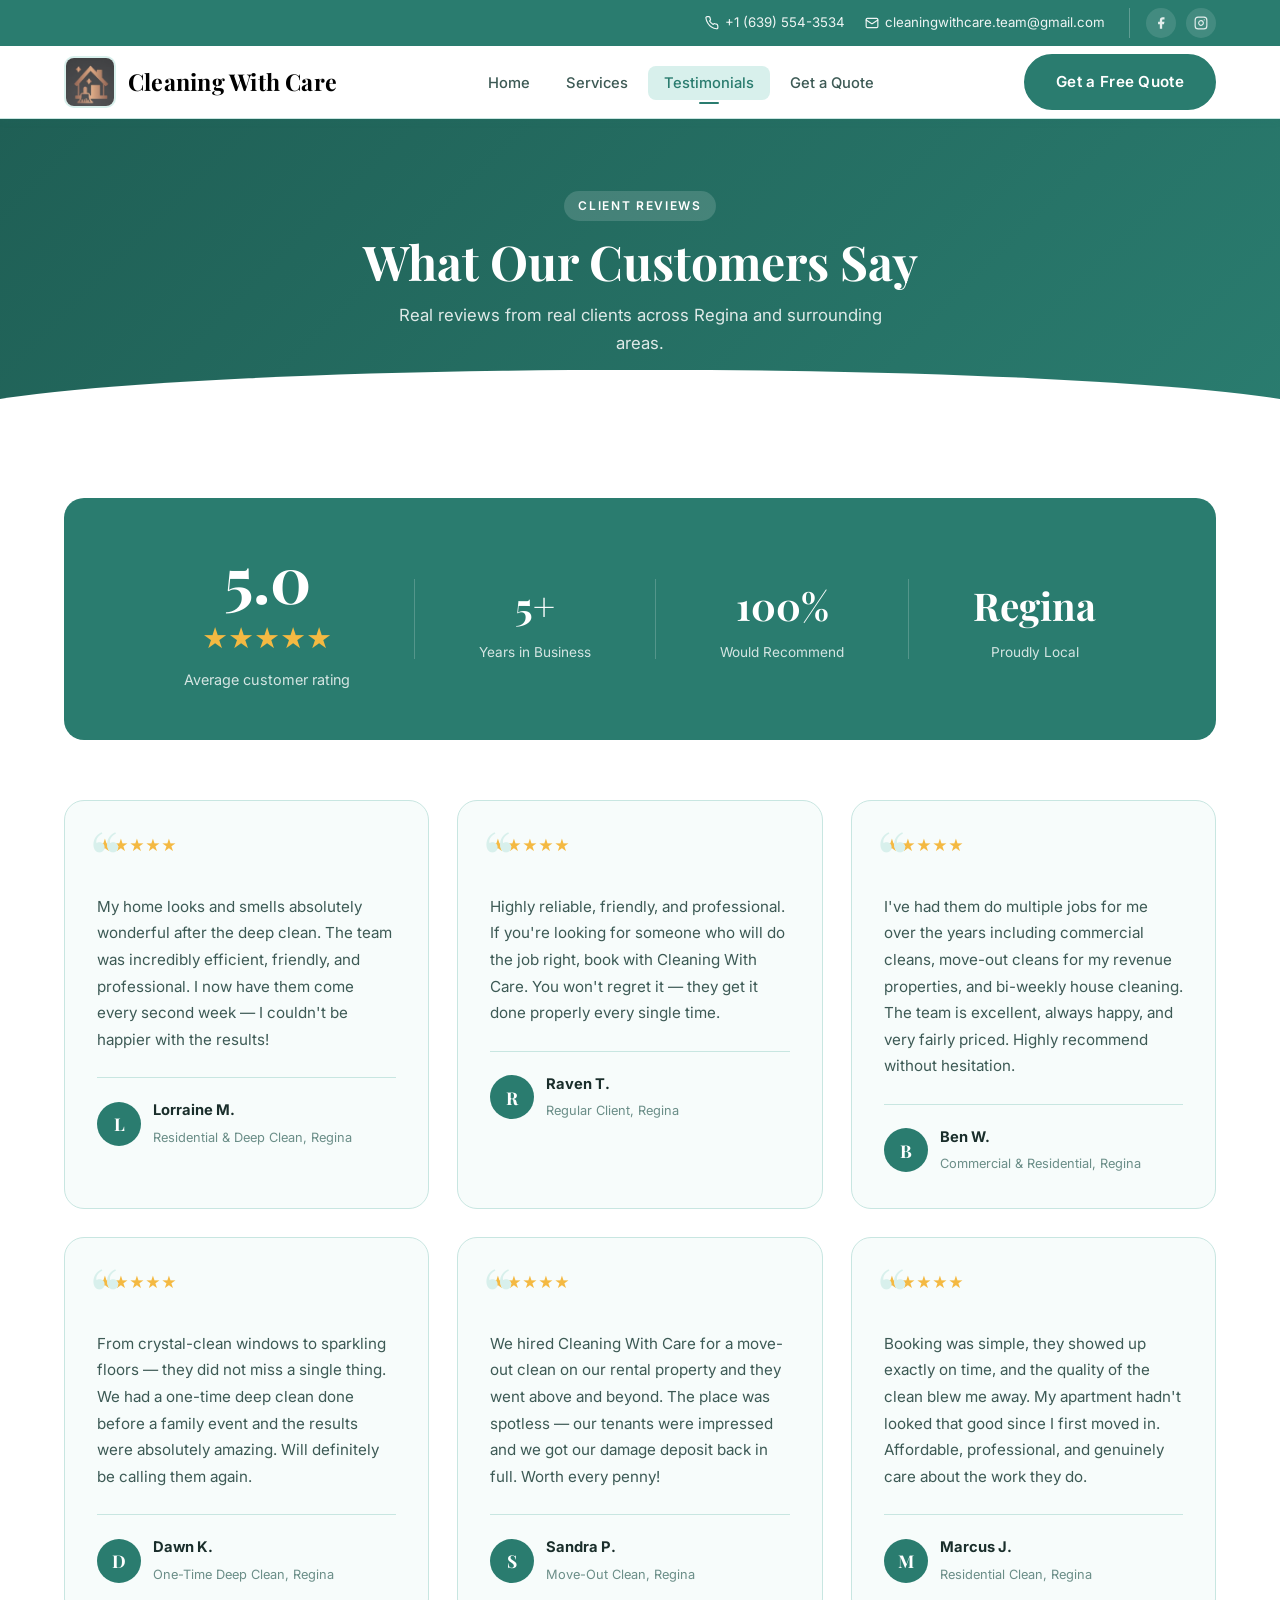
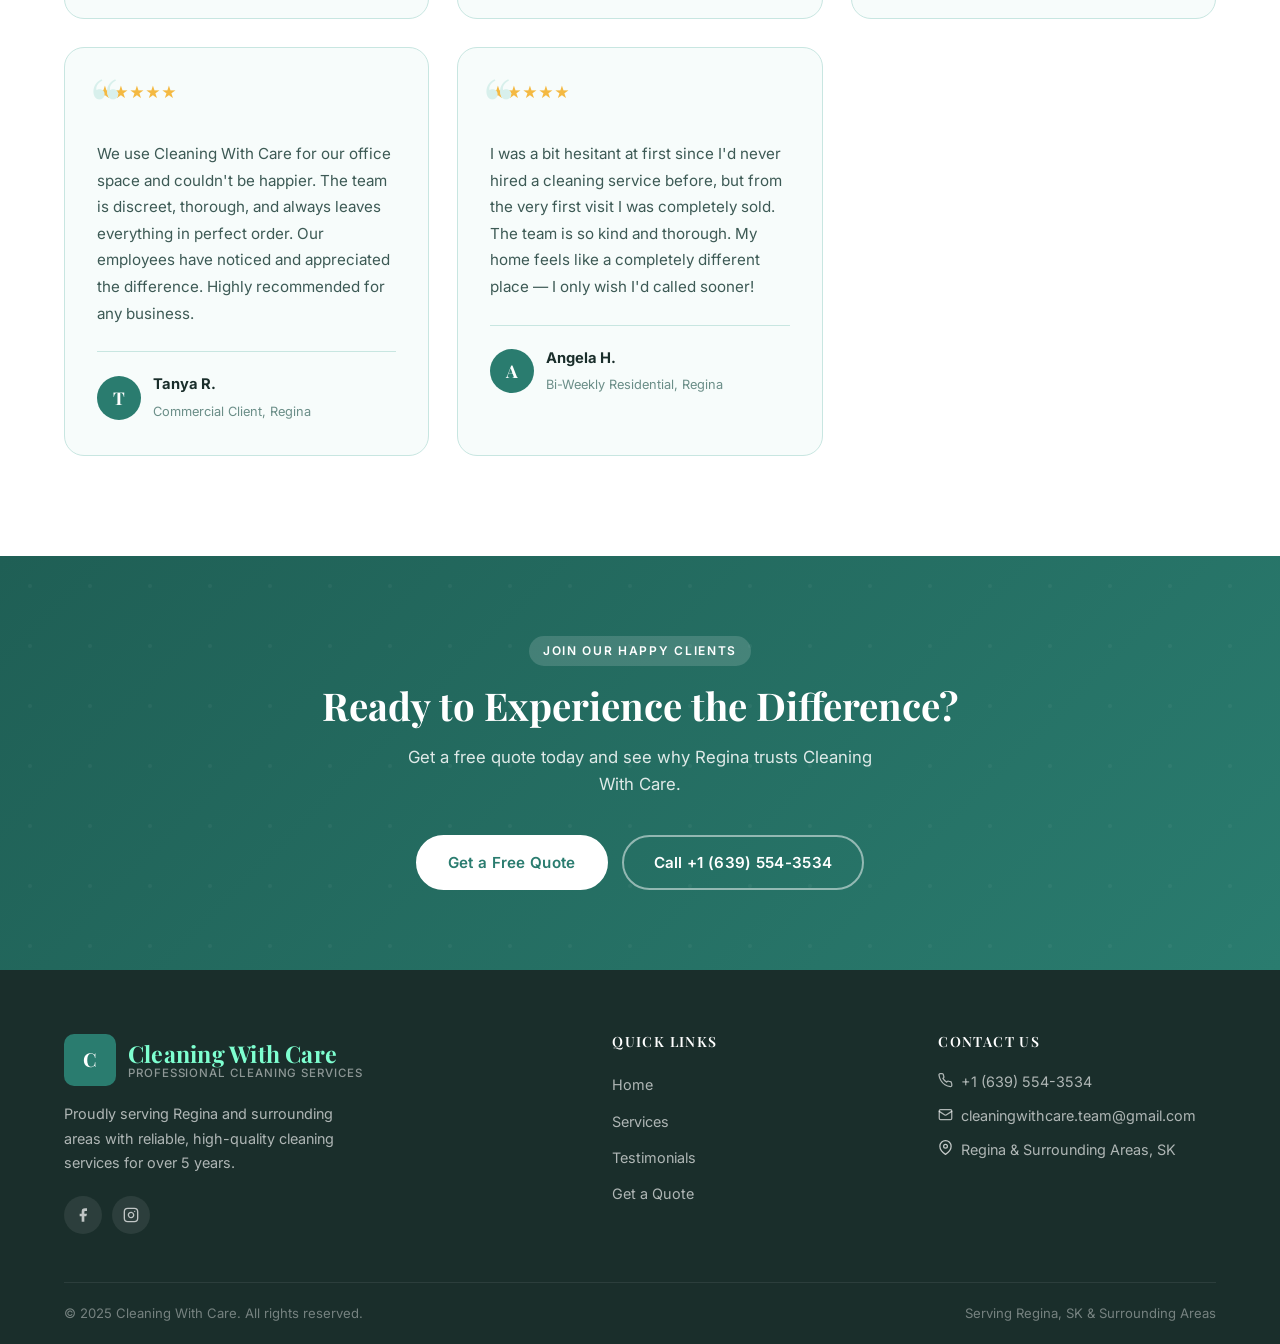
<file: testimonials/index.html>
<!DOCTYPE html>
<html lang="en">
<head>
  <meta charset="UTF-8" />
  <meta name="viewport" content="width=device-width, initial-scale=1.0" />
  <meta name="description" content="Read what Cleaning With Care customers in Regina say about our residential, deep clean, and commercial cleaning services." />
  <title>Testimonials | Cleaning With Care</title>
  <link rel="stylesheet" href="../css/style.css" />
  <link rel="preconnect" href="https://fonts.googleapis.com" />
  <link rel="preconnect" href="https://fonts.gstatic.com" crossorigin />
  <style>
    .rating-summary {
      background: var(--teal);
      border-radius: var(--radius-lg);
      padding: 48px;
      text-align: center;
      color: var(--white);
      margin-bottom: 60px;
      display: flex;
      align-items: center;
      justify-content: center;
      gap: 64px;
      flex-wrap: wrap;
    }
    .rating-big { font-family: var(--font-display); font-size: 4rem; font-weight: 700; line-height: 1; }
    .rating-stars { font-size: 1.6rem; color: #f4b942; margin: 8px 0; }
    .rating-count { font-size: 0.9rem; color: rgba(255,255,255,0.8); }
    .rating-divider { width: 1px; height: 80px; background: rgba(255,255,255,0.2); }
    .rating-fact { text-align: center; }
    .rating-fact-num { font-family: var(--font-display); font-size: 2.4rem; font-weight: 700; }
    .rating-fact-label { font-size: 0.85rem; color: rgba(255,255,255,0.8); margin-top: 4px; }
    @media (max-width: 600px) {
      .rating-summary { gap: 32px; padding: 32px 24px; }
      .rating-divider { display: none; }
    }
  </style>
</head>
<body>

  <!-- ══════════════ NAVBAR ══════════════ -->
  <header class="navbar">
    <div class="navbar-topbar">
      <div class="container">
        <div class="topbar-contact">
          <a href="tel:+16395543534">
            <svg width="14" height="14" viewBox="0 0 24 24" fill="none" stroke="currentColor" stroke-width="2" stroke-linecap="round" stroke-linejoin="round"><path d="M22 16.92v3a2 2 0 0 1-2.18 2 19.79 19.79 0 0 1-8.63-3.07A19.5 19.5 0 0 1 4.69 12 19.79 19.79 0 0 1 1.61 3.41 2 2 0 0 1 3.58 1h3a2 2 0 0 1 2 1.72c.127.96.361 1.903.7 2.81a2 2 0 0 1-.45 2.11L7.91 8.56a16 16 0 0 0 6 6l.92-.92a2 2 0 0 1 2.11-.45c.907.339 1.85.573 2.81.7A2 2 0 0 1 21.5 16l.42.92z"/></svg>
            +1 (639) 554-3534
          </a>
          <a href="mailto:cleaningwithcare.team@gmail.com">
            <svg width="14" height="14" viewBox="0 0 24 24" fill="none" stroke="currentColor" stroke-width="2" stroke-linecap="round" stroke-linejoin="round"><rect x="2" y="4" width="20" height="16" rx="2"/><path d="m22 7-8.97 5.7a1.94 1.94 0 0 1-2.06 0L2 7"/></svg>
            cleaningwithcare.team@gmail.com
          </a>
        </div>
        <div class="topbar-social">
          <a href="#" aria-label="Facebook"><svg width="14" height="14" viewBox="0 0 24 24" fill="currentColor"><path d="M18 2h-3a5 5 0 0 0-5 5v3H7v4h3v8h4v-8h3l1-4h-4V7a1 1 0 0 1 1-1h3z"/></svg></a>
          <a href="#" aria-label="Instagram"><svg width="14" height="14" viewBox="0 0 24 24" fill="none" stroke="currentColor" stroke-width="2" stroke-linecap="round" stroke-linejoin="round"><rect x="2" y="2" width="20" height="20" rx="5" ry="5"/><path d="M16 11.37A4 4 0 1 1 12.63 8 4 4 0 0 1 16 11.37z"/><line x1="17.5" y1="6.5" x2="17.51" y2="6.5"/></svg></a>
        </div>
      </div>
    </div>
    <nav class="navbar-main" aria-label="Main navigation">
      <div class="container">
        <a href="/" class="navbar-logo">
          <img src="/img/Logo.png" alt="Cleaning With Care Logo" class="logo-img" />
          <div class="logo-text">
            <strong>Cleaning With Care</strong>
          </div>
        </a>
        <ul class="navbar-nav" role="list">
          <li><a href="/">Home</a></li>
          <li><a href="/services/">Services</a></li>
          <li><a href="/testimonials/" class="active">Testimonials</a></li>
          <li><a href="/get-quote/">Get a Quote</a></li>
        </ul>
        <a href="/get-quote/" class="btn btn-primary navbar-cta">Get a Free Quote</a>
        <button class="hamburger" aria-label="Open menu" aria-expanded="false">
          <span></span><span></span><span></span>
        </button>
      </div>
      <div class="mobile-menu" role="navigation" aria-label="Mobile navigation">
        <a href="/">Home</a>
        <a href="/services/">Services</a>
        <a href="/testimonials/" class="active">Testimonials</a>
        <a href="/get-quote/">Get a Quote</a>
        <div class="mobile-contact">
          <a href="tel:+16395543534"><svg width="16" height="16" viewBox="0 0 24 24" fill="none" stroke="currentColor" stroke-width="2" stroke-linecap="round" stroke-linejoin="round"><path d="M22 16.92v3a2 2 0 0 1-2.18 2 19.79 19.79 0 0 1-8.63-3.07A19.5 19.5 0 0 1 4.69 12 19.79 19.79 0 0 1 1.61 3.41 2 2 0 0 1 3.58 1h3a2 2 0 0 1 2 1.72c.127.96.361 1.903.7 2.81a2 2 0 0 1-.45 2.11L7.91 8.56a16 16 0 0 0 6 6l.92-.92a2 2 0 0 1 2.11-.45c.907.339 1.85.573 2.81.7A2 2 0 0 1 21.5 16l.42.92z"/></svg>+1 (639) 554-3534</a>
          <a href="mailto:cleaningwithcare.team@gmail.com"><svg width="16" height="16" viewBox="0 0 24 24" fill="none" stroke="currentColor" stroke-width="2" stroke-linecap="round" stroke-linejoin="round"><rect x="2" y="4" width="20" height="16" rx="2"/><path d="m22 7-8.97 5.7a1.94 1.94 0 0 1-2.06 0L2 7"/></svg>cleaningwithcare.team@gmail.com</a>
        </div>
      </div>
    </nav>
  </header>

  <main>

    <!-- Page Hero -->
    <section class="page-hero">
      <div class="container">
        <span class="section-eyebrow" style="background:rgba(255,255,255,0.15); color:#fff; margin-bottom:12px;">Client Reviews</span>
        <h1>What Our Customers Say</h1>
        <p>Real reviews from real clients across Regina and surrounding areas.</p>
      </div>
    </section>

    <!-- Testimonials -->
    <section class="testimonials-page">
      <div class="container">

        <!-- Rating summary -->
        <div class="rating-summary" role="region" aria-label="Overall rating summary">
          <div>
            <div class="rating-big">5.0</div>
            <div class="rating-stars">★★★★★</div>
            <div class="rating-count">Average customer rating</div>
          </div>
          <div class="rating-divider" aria-hidden="true"></div>
          <div class="rating-fact">
            <div class="rating-fact-num">5+</div>
            <div class="rating-fact-label">Years in Business</div>
          </div>
          <div class="rating-divider" aria-hidden="true"></div>
          <div class="rating-fact">
            <div class="rating-fact-num">100%</div>
            <div class="rating-fact-label">Would Recommend</div>
          </div>
          <div class="rating-divider" aria-hidden="true"></div>
          <div class="rating-fact">
            <div class="rating-fact-num">Regina</div>
            <div class="rating-fact-label">Proudly Local</div>
          </div>
        </div>

        <!-- Reviews grid -->
        <div class="testimonials-grid">

          <article class="testimonial-card">
            <div class="testimonial-stars">★★★★★</div>
            <p class="testimonial-text">
              My home looks and smells absolutely wonderful after the deep clean. The team was incredibly efficient,
              friendly, and professional. I now have them come every second week — I couldn't be happier with the results!
            </p>
            <div class="testimonial-author">
              <div class="author-avatar">L</div>
              <div class="author-info"><strong>Lorraine M.</strong><span>Residential &amp; Deep Clean, Regina</span></div>
            </div>
          </article>

          <article class="testimonial-card">
            <div class="testimonial-stars">★★★★★</div>
            <p class="testimonial-text">
              Highly reliable, friendly, and professional. If you're looking for someone who will do the job right,
              book with Cleaning With Care. You won't regret it — they get it done properly every single time.
            </p>
            <div class="testimonial-author">
              <div class="author-avatar">R</div>
              <div class="author-info"><strong>Raven T.</strong><span>Regular Client, Regina</span></div>
            </div>
          </article>

          <article class="testimonial-card">
            <div class="testimonial-stars">★★★★★</div>
            <p class="testimonial-text">
              I've had them do multiple jobs for me over the years including commercial cleans, move-out cleans for
              my revenue properties, and bi-weekly house cleaning. The team is excellent, always happy, and very
              fairly priced. Highly recommend without hesitation.
            </p>
            <div class="testimonial-author">
              <div class="author-avatar">B</div>
              <div class="author-info"><strong>Ben W.</strong><span>Commercial &amp; Residential, Regina</span></div>
            </div>
          </article>

          <article class="testimonial-card">
            <div class="testimonial-stars">★★★★★</div>
            <p class="testimonial-text">
              From crystal-clean windows to sparkling floors — they did not miss a single thing. We had a one-time
              deep clean done before a family event and the results were absolutely amazing. Will definitely be
              calling them again.
            </p>
            <div class="testimonial-author">
              <div class="author-avatar">D</div>
              <div class="author-info"><strong>Dawn K.</strong><span>One-Time Deep Clean, Regina</span></div>
            </div>
          </article>

          <article class="testimonial-card">
            <div class="testimonial-stars">★★★★★</div>
            <p class="testimonial-text">
              We hired Cleaning With Care for a move-out clean on our rental property and they went above and beyond.
              The place was spotless — our tenants were impressed and we got our damage deposit back in full. Worth
              every penny!
            </p>
            <div class="testimonial-author">
              <div class="author-avatar">S</div>
              <div class="author-info"><strong>Sandra P.</strong><span>Move-Out Clean, Regina</span></div>
            </div>
          </article>

          <article class="testimonial-card">
            <div class="testimonial-stars">★★★★★</div>
            <p class="testimonial-text">
              Booking was simple, they showed up exactly on time, and the quality of the clean blew me away.
              My apartment hadn't looked that good since I first moved in. Affordable, professional, and genuinely
              care about the work they do.
            </p>
            <div class="testimonial-author">
              <div class="author-avatar">M</div>
              <div class="author-info"><strong>Marcus J.</strong><span>Residential Clean, Regina</span></div>
            </div>
          </article>

          <article class="testimonial-card">
            <div class="testimonial-stars">★★★★★</div>
            <p class="testimonial-text">
              We use Cleaning With Care for our office space and couldn't be happier. The team is discreet,
              thorough, and always leaves everything in perfect order. Our employees have noticed and appreciated
              the difference. Highly recommended for any business.
            </p>
            <div class="testimonial-author">
              <div class="author-avatar">T</div>
              <div class="author-info"><strong>Tanya R.</strong><span>Commercial Client, Regina</span></div>
            </div>
          </article>

          <article class="testimonial-card">
            <div class="testimonial-stars">★★★★★</div>
            <p class="testimonial-text">
              I was a bit hesitant at first since I'd never hired a cleaning service before, but from the very
              first visit I was completely sold. The team is so kind and thorough. My home feels like a completely
              different place — I only wish I'd called sooner!
            </p>
            <div class="testimonial-author">
              <div class="author-avatar">A</div>
              <div class="author-info"><strong>Angela H.</strong><span>Bi-Weekly Residential, Regina</span></div>
            </div>
          </article>

        </div>
      </div>
    </section>

    <!-- CTA Band -->
    <section class="cta-band">
      <div class="container">
        <span class="section-eyebrow" style="background:rgba(255,255,255,0.15); color:#fff;">Join Our Happy Clients</span>
        <h2>Ready to Experience the Difference?</h2>
        <p>Get a free quote today and see why Regina trusts Cleaning With Care.</p>
        <div class="cta-band-actions">
          <a href="/get-quote/" class="btn btn-white">Get a Free Quote</a>
          <a href="tel:+16395543534" class="btn btn-outline" style="color:#fff; border-color:rgba(255,255,255,0.5);">Call +1 (639) 554-3534</a>
        </div>
      </div>
    </section>

  </main>

  <!-- FOOTER -->
  <footer class="footer">
    <div class="container">
      <div class="footer-grid">
        <div class="footer-brand">
          <div class="navbar-logo" style="pointer-events:none;">
            <div class="logo-placeholder">C</div>
            <div class="logo-text"><strong>Cleaning With Care</strong><span>Professional Cleaning Services</span></div>
          </div>
          <p class="footer-tagline">Proudly serving Regina and surrounding areas with reliable, high-quality cleaning services for over 5 years.</p>
          <div class="footer-social">
            <a href="#" aria-label="Facebook"><svg width="16" height="16" viewBox="0 0 24 24" fill="currentColor"><path d="M18 2h-3a5 5 0 0 0-5 5v3H7v4h3v8h4v-8h3l1-4h-4V7a1 1 0 0 1 1-1h3z"/></svg></a>
            <a href="#" aria-label="Instagram"><svg width="16" height="16" viewBox="0 0 24 24" fill="none" stroke="currentColor" stroke-width="2" stroke-linecap="round" stroke-linejoin="round"><rect x="2" y="2" width="20" height="20" rx="5" ry="5"/><path d="M16 11.37A4 4 0 1 1 12.63 8 4 4 0 0 1 16 11.37z"/><line x1="17.5" y1="6.5" x2="17.51" y2="6.5"/></svg></a>
          </div>
        </div>
        <div class="footer-col">
          <h4>Quick Links</h4>
          <ul>
            <li><a href="/">Home</a></li>
            <li><a href="/services/">Services</a></li>
            <li><a href="/testimonials/">Testimonials</a></li>
            <li><a href="/get-quote/">Get a Quote</a></li>
          </ul>
        </div>
        <div class="footer-col">
          <h4>Contact Us</h4>
          <address>
            <a href="tel:+16395543534"><svg width="15" height="15" viewBox="0 0 24 24" fill="none" stroke="currentColor" stroke-width="2" stroke-linecap="round" stroke-linejoin="round"><path d="M22 16.92v3a2 2 0 0 1-2.18 2 19.79 19.79 0 0 1-8.63-3.07A19.5 19.5 0 0 1 4.69 12 19.79 19.79 0 0 1 1.61 3.41 2 2 0 0 1 3.58 1h3a2 2 0 0 1 2 1.72c.127.96.361 1.903.7 2.81a2 2 0 0 1-.45 2.11L7.91 8.56a16 16 0 0 0 6 6l.92-.92a2 2 0 0 1 2.11-.45c.907.339 1.85.573 2.81.7A2 2 0 0 1 21.5 16l.42.92z"/></svg>+1 (639) 554-3534</a>
            <a href="mailto:cleaningwithcare.team@gmail.com"><svg width="15" height="15" viewBox="0 0 24 24" fill="none" stroke="currentColor" stroke-width="2" stroke-linecap="round" stroke-linejoin="round"><rect x="2" y="4" width="20" height="16" rx="2"/><path d="m22 7-8.97 5.7a1.94 1.94 0 0 1-2.06 0L2 7"/></svg>cleaningwithcare.team@gmail.com</a>
            <span style="display:flex; gap:8px; align-items:flex-start;"><svg width="15" height="15" viewBox="0 0 24 24" fill="none" stroke="currentColor" stroke-width="2" stroke-linecap="round" stroke-linejoin="round" style="margin-top:2px; flex-shrink:0;"><path d="M21 10c0 7-9 13-9 13s-9-6-9-13a9 9 0 0 1 18 0z"/><circle cx="12" cy="10" r="3"/></svg><span style="color:rgba(255,255,255,0.65); font-size:0.9rem;">Regina &amp; Surrounding Areas, SK</span></span>
          </address>
        </div>
      </div>
      <div class="footer-bottom">
        <p>&copy; 2025 Cleaning With Care. All rights reserved.</p>
        <p>Serving Regina, SK &amp; Surrounding Areas</p>
      </div>
    </div>
  </footer>

  <script src="../js/main.js"></script>
</body>
</html>
</file>
<file: css/style.css>
/* =============================================
   CLEANING WITH CARE — Main Stylesheet
   Primary: #2a7c6f | White: #ffffff
   ============================================= */

@import url('https://fonts.googleapis.com/css2?family=Playfair+Display:wght@600;700&family=Inter:wght@300;400;500;600&display=swap');

/* ── Reset & Base ── */
*,
*::before,
*::after {
  box-sizing: border-box;
  margin: 0;
  padding: 0;
}

:root {
  --teal: #2a7c6f;
  --teal-dark: #1f5f55;
  --teal-light: #d8f0ec;
  --teal-mid: #3a9688;
  --white: #ffffff;
  --off-white: #f7fcfb;
  --text-dark: #1a2e2b;
  --text-mid: #3d5a55;
  --text-soft: #6b8e88;
  --border: #c8e6e1;
  --shadow-sm: 0 2px 8px rgba(42, 124, 111, 0.08);
  --shadow-md: 0 6px 24px rgba(42, 124, 111, 0.14);
  --shadow-lg: 0 16px 48px rgba(42, 124, 111, 0.18);
  --radius: 12px;
  --radius-lg: 20px;
  --transition: 0.25s ease;
  --font-display: 'Playfair Display', Georgia, serif;
  --font-body: 'Inter', system-ui, sans-serif;
}

html {
  scroll-behavior: smooth;
  font-size: 16px;
}

body {
  font-family: var(--font-body);
  color: var(--text-dark);
  background: var(--white);
  line-height: 1.65;
  -webkit-font-smoothing: antialiased;
}

img {
  max-width: 100%;
  display: block;
}

a {
  text-decoration: none;
  color: inherit;
}

ul {
  list-style: none;
}

.container {
  width: 90%;
  max-width: 1160px;
  margin: 0 auto;
}

/* ── Typography ── */
h1,
h2,
h3,
h4 {
  font-family: var(--font-display);
  line-height: 1.2;
  color: var(--text-dark);
}

/* ── Buttons ── */
.btn {
  display: inline-flex;
  align-items: center;
  gap: 8px;
  padding: 13px 30px;
  border-radius: 50px;
  font-family: var(--font-body);
  font-weight: 600;
  font-size: 0.95rem;
  letter-spacing: 0.02em;
  cursor: pointer;
  border: 2px solid transparent;
  transition: all var(--transition);
  text-align: center;
}

.btn-primary {
  background: var(--teal);
  color: var(--white);
  border-color: var(--teal);
}

.btn-primary:hover {
  background: var(--teal-dark);
  border-color: var(--teal-dark);
  transform: translateY(-2px);
  box-shadow: var(--shadow-md);
}

.btn-outline {
  background: transparent;
  color: var(--teal);
  border-color: var(--teal);
}

.btn-outline:hover {
  background: var(--teal);
  color: var(--white);
  transform: translateY(-2px);
  box-shadow: var(--shadow-md);
}

.btn-white {
  background: var(--white);
  color: var(--teal);
  border-color: var(--white);
}

.btn-white:hover {
  background: var(--teal-light);
  border-color: var(--teal-light);
  transform: translateY(-2px);
}

/* ── Section Labels ── */
.section-eyebrow {
  display: inline-block;
  font-size: 0.75rem;
  font-weight: 600;
  letter-spacing: 0.14em;
  text-transform: uppercase;
  color: var(--teal);
  background: var(--teal-light);
  padding: 5px 14px;
  border-radius: 50px;
  margin-bottom: 16px;
}

.section-title {
  font-size: clamp(1.8rem, 3.5vw, 2.6rem);
  color: var(--text-dark);
  margin-bottom: 16px;
}

.section-subtitle {
  font-size: 1.05rem;
  color: var(--text-mid);
  max-width: 560px;
  line-height: 1.7;
}

.section-header {
  text-align: center;
  margin-bottom: 56px;
}

.section-header .section-subtitle {
  margin: 0 auto;
}

/* ── Divider ── */
.divider {
  width: 56px;
  height: 3px;
  background: var(--teal);
  border-radius: 2px;
  margin: 16px auto 0;
}

/* ============================================
   NAVBAR
   ============================================ */
.navbar {
  position: sticky;
  top: 0;
  z-index: 999;
  background: var(--white);
  border-bottom: 1px solid var(--border);
  box-shadow: var(--shadow-sm);
}

/* Top bar */
.navbar-topbar {
  background: var(--teal);
  padding: 8px 0;
}

.navbar-topbar .container {
  display: flex;
  align-items: center;
  justify-content: flex-end;
  gap: 24px;
  flex-wrap: wrap;
}

.topbar-contact {
  display: flex;
  align-items: center;
  gap: 20px;
}

.topbar-contact a {
  color: rgba(255, 255, 255, 0.92);
  font-size: 0.83rem;
  display: flex;
  align-items: center;
  gap: 6px;
  transition: color var(--transition);
}

.topbar-contact a:hover {
  color: var(--white);
}

.topbar-contact svg {
  flex-shrink: 0;
}

.topbar-social {
  display: flex;
  align-items: center;
  gap: 10px;
  padding-left: 16px;
  border-left: 1px solid rgba(255, 255, 255, 0.25);
}

.topbar-social a {
  color: rgba(255, 255, 255, 0.85);
  display: flex;
  align-items: center;
  justify-content: center;
  width: 30px;
  height: 30px;
  border-radius: 50%;
  background: rgba(255, 255, 255, 0.12);
  transition: all var(--transition);
}

.topbar-social a:hover {
  background: rgba(255, 255, 255, 0.25);
  color: var(--white);
}

/* Main nav */
.navbar-main {
  padding: 0;
}

.navbar-main .container {
  display: flex;
  align-items: center;
  justify-content: space-between;
  height: 72px;
}

.navbar-logo {
  display: flex;
  align-items: center;
  gap: 12px;
  text-decoration: none;
  flex-shrink: 0;
}

.logo-img {
  width: 52px;
  height: 52px;
  border-radius: 10px;
  object-fit: cover;
  border: 2px solid var(--teal-light);
}

.logo-placeholder {
  width: 52px;
  height: 52px;
  border-radius: 10px;
  background: var(--teal);
  display: flex;
  align-items: center;
  justify-content: center;
  color: white;
  font-weight: 700;
  font-size: 1.2rem;
  font-family: var(--font-display);
  flex-shrink: 0;
}

.logo-text {
  display: flex;
  flex-direction: column;
  line-height: 1.1;
}

.logo-text strong {
  font-family: var(--font-display);
  font-size: 1.45rem;
  color: black;
  font-weight: 700;
  letter-spacing: 0.01em;
}

.logo-text span {
  font-size: 0.72rem;
  color: var(--text-soft);
  letter-spacing: 0.08em;
  text-transform: uppercase;
  font-weight: 500;
}

.navbar-nav {
  display: flex;
  align-items: center;
  gap: 4px;
}

.navbar-nav a {
  font-size: 0.92rem;
  font-weight: 500;
  color: var(--text-mid);
  padding: 8px 16px;
  border-radius: 8px;
  transition: all var(--transition);
  position: relative;
}

.navbar-nav a:hover,
.navbar-nav a.active {
  color: var(--teal);
  background: var(--teal-light);
}

.navbar-nav a.active::after {
  content: '';
  position: absolute;
  bottom: -4px;
  left: 50%;
  transform: translateX(-50%);
  width: 20px;
  height: 2px;
  background: var(--teal);
  border-radius: 1px;
}

.navbar-cta {
  flex-shrink: 0;
}

/* Hamburger */
.hamburger {
  display: none;
  flex-direction: column;
  gap: 5px;
  cursor: pointer;
  padding: 8px;
  border: none;
  background: none;
  border-radius: 8px;
  transition: background var(--transition);
}

.hamburger:hover {
  background: var(--teal-light);
}

.hamburger span {
  display: block;
  width: 24px;
  height: 2px;
  background: var(--teal);
  border-radius: 2px;
  transition: all var(--transition);
}

/* Mobile menu */
.mobile-menu {
  display: none;
  position: absolute;
  top: 100%;
  left: 0;
  right: 0;
  background: var(--white);
  border-bottom: 2px solid var(--border);
  box-shadow: var(--shadow-md);
  padding: 16px 0 24px;
  z-index: 998;
}

.mobile-menu.open {
  display: block;
}

.mobile-menu a {
  display: block;
  padding: 12px 24px;
  color: var(--text-mid);
  font-weight: 500;
  font-size: 1rem;
  transition: all var(--transition);
  border-left: 3px solid transparent;
}

.mobile-menu a:hover,
.mobile-menu a.active {
  color: var(--teal);
  background: var(--teal-light);
  border-left-color: var(--teal);
}

.mobile-menu .mobile-contact {
  padding: 16px 24px 0;
  margin-top: 12px;
  border-top: 1px solid var(--border);
  display: flex;
  flex-direction: column;
  gap: 8px;
}

.mobile-menu .mobile-contact a {
  border-left: none;
  padding: 8px 0;
  font-size: 0.9rem;
  display: flex;
  align-items: center;
  gap: 8px;
}

/* ============================================
   HERO
   ============================================ */
.hero {
  background: linear-gradient(135deg, var(--teal-dark) 0%, var(--teal) 60%, var(--teal-mid) 100%);
  position: relative;
  overflow: hidden;
  padding: 100px 0 80px;
}

.hero::before {
  content: '';
  position: absolute;
  inset: 0;
  background: url("data:image/svg+xml,%3Csvg width='60' height='60' viewBox='0 0 60 60' xmlns='http://www.w3.org/2000/svg'%3E%3Cg fill='none' fill-rule='evenodd'%3E%3Cg fill='%23ffffff' fill-opacity='0.04'%3E%3Ccircle cx='30' cy='30' r='2'/%3E%3C/g%3E%3C/g%3E%3C/svg%3E");
  pointer-events: none;
}

.hero::after {
  content: '';
  position: absolute;
  bottom: -2px;
  left: 0;
  right: 0;
  height: 40px;
  background: var(--white);
  clip-path: ellipse(55% 100% at 50% 100%);
}

.hero .container {
  position: relative;
  z-index: 1;
  display: grid;
  grid-template-columns: 1fr 1fr;
  gap: 64px;
  align-items: center;
}

.hero-badge {
  display: inline-flex;
  align-items: center;
  gap: 8px;
  background: rgba(255, 255, 255, 0.15);
  backdrop-filter: blur(8px);
  border: 1px solid rgba(255, 255, 255, 0.25);
  color: var(--white);
  padding: 6px 16px;
  border-radius: 50px;
  font-size: 0.8rem;
  font-weight: 600;
  letter-spacing: 0.08em;
  text-transform: uppercase;
  margin-bottom: 24px;
}

.hero-badge::before {
  content: '';
  width: 7px;
  height: 7px;
  border-radius: 50%;
  background: #7effd0;
  animation: pulse 2s infinite;
}

@keyframes pulse {

  0%,
  100% {
    opacity: 1;
  }

  50% {
    opacity: 0.4;
  }
}

.hero-title {
  font-size: clamp(2.2rem, 4.5vw, 3.6rem);
  color: var(--white);
  margin-bottom: 20px;
  line-height: 1.15;
}

.hero-title em {
  font-style: italic;
  color: #a8f0e0;
}

.hero-desc {
  color: rgba(255, 255, 255, 0.88);
  font-size: 1.1rem;
  line-height: 1.75;
  margin-bottom: 36px;
  max-width: 480px;
}

.hero-actions {
  display: flex;
  gap: 14px;
  flex-wrap: wrap;
}

/* Hero stats */
.hero-stats {
  display: flex;
  gap: 28px;
  margin-top: 48px;
  padding-top: 32px;
  border-top: 1px solid rgba(255, 255, 255, 0.2);
}

.stat-item {
  text-align: center;
}

.stat-number {
  font-family: var(--font-display);
  font-size: 2rem;
  font-weight: 700;
  color: var(--white);
  line-height: 1;
}

.stat-label {
  font-size: 0.78rem;
  color: rgba(255, 255, 255, 0.7);
  text-transform: uppercase;
  letter-spacing: 0.06em;
  margin-top: 4px;
}

/* Hero visual */
.hero-visual {
  display: flex;
  justify-content: center;
  align-items: center;
  position: relative;
}

.hero-card {
  background: rgba(255, 255, 255, 0.12);
  backdrop-filter: blur(12px);
  border: 1px solid rgba(255, 255, 255, 0.2);
  border-radius: var(--radius-lg);
  padding: 40px;
  text-align: center;
  color: var(--white);
  max-width: 340px;
  width: 100%;
}

.hero-icon-wrap {
  width: 90px;
  height: 90px;
  background: rgba(255, 255, 255, 0.15);
  border-radius: 50%;
  display: flex;
  align-items: center;
  justify-content: center;
  margin: 0 auto 20px;
  font-size: 2.8rem;
}

.hero-card h3 {
  color: var(--white);
  font-size: 1.3rem;
  margin-bottom: 12px;
}

.hero-card p {
  color: rgba(255, 255, 255, 0.8);
  font-size: 0.92rem;
  line-height: 1.65;
}

.hero-floating-tag {
  position: absolute;
  top: -12px;
  right: -12px;
  background: var(--white);
  color: var(--teal);
  padding: 8px 16px;
  border-radius: 50px;
  font-weight: 700;
  font-size: 0.82rem;
  box-shadow: var(--shadow-md);
  display: flex;
  align-items: center;
  gap: 6px;
}

/* ============================================
   TRUST BAR
   ============================================ */
.trust-bar {
  background: var(--off-white);
  border-bottom: 1px solid var(--border);
  padding: 28px 0;
}

.trust-bar .container {
  display: flex;
  align-items: center;
  justify-content: center;
  gap: 48px;
  flex-wrap: wrap;
}

.trust-item {
  display: flex;
  align-items: center;
  gap: 10px;
  color: var(--text-mid);
  font-size: 0.9rem;
  font-weight: 500;
}

.trust-item svg {
  color: var(--teal);
  flex-shrink: 0;
}

/* ============================================
   SERVICES PREVIEW (Home)
   ============================================ */
.services-preview {
  padding: 100px 0;
  background: var(--white);
}

.services-grid {
  display: grid;
  grid-template-columns: repeat(auto-fit, minmax(260px, 1fr));
  gap: 28px;
}

.service-card {
  background: var(--white);
  border: 1px solid var(--border);
  border-radius: var(--radius-lg);
  overflow: hidden;
  transition: all var(--transition);
  display: flex;
  flex-direction: column;
}

.service-card:hover {
  transform: translateY(-6px);
  box-shadow: var(--shadow-lg);
  border-color: var(--teal);
}

.service-card-icon {
  background: var(--teal-light);
  padding: 0;
  display: flex;
  align-items: center;
  justify-content: center;
  font-size: 2.8rem;
  transition: background var(--transition);
  overflow: hidden;
  aspect-ratio: 1 / 1;
}
.service-card-icon img {
  width: 100%;
  height: 100%;
  object-fit: cover;
  object-position: center;
  display: block;
  transition: transform 0.4s ease;
}
.service-card:hover .service-card-icon img {
  transform: scale(1.06);
}

.service-card:hover .service-card-icon {
  background: var(--teal);
}

.service-card:hover .service-card-icon span {
  filter: brightness(10);
}

.service-card-body {
  padding: 28px;
  flex: 1;
  display: flex;
  flex-direction: column;
}

.service-card-body h3 {
  font-size: 1.2rem;
  margin-bottom: 10px;
  color: var(--text-dark);
}

.service-card-body p {
  color: var(--text-mid);
  font-size: 0.92rem;
  line-height: 1.7;
  flex: 1;
  margin-bottom: 24px;
}

.service-card-actions {
  display: flex;
  gap: 10px;
  flex-wrap: wrap;
}

/* ============================================
   WHY US
   ============================================ */
.why-us {
  padding: 100px 0;
  background: var(--off-white);
}

.why-grid {
  display: grid;
  grid-template-columns: repeat(auto-fit, minmax(220px, 1fr));
  gap: 28px;
}

.why-card {
  background: var(--white);
  border-radius: var(--radius);
  padding: 36px 28px;
  text-align: center;
  border: 1px solid var(--border);
  transition: all var(--transition);
}

.why-card:hover {
  box-shadow: var(--shadow-md);
  border-color: var(--teal);
  transform: translateY(-4px);
}

.why-icon {
  width: 64px;
  height: 64px;
  background: var(--teal-light);
  border-radius: 50%;
  display: flex;
  align-items: center;
  justify-content: center;
  font-size: 1.8rem;
  margin: 0 auto 18px;
}

.why-card h3 {
  font-size: 1.05rem;
  margin-bottom: 8px;
}

.why-card p {
  color: var(--text-mid);
  font-size: 0.88rem;
  line-height: 1.65;
}

/* ============================================
   TESTIMONIALS PREVIEW
   ============================================ */
.testimonials-section {
  padding: 100px 0;
  background: var(--white);
}

.testimonials-grid {
  display: grid;
  grid-template-columns: repeat(auto-fit, minmax(300px, 1fr));
  gap: 28px;
}

.testimonial-card {
  background: var(--off-white);
  border: 1px solid var(--border);
  border-radius: var(--radius-lg);
  padding: 32px;
  position: relative;
  transition: all var(--transition);
}

.testimonial-card:hover {
  box-shadow: var(--shadow-md);
  border-color: var(--teal);
}

.testimonial-card::before {
  content: '\201C';
  font-family: var(--font-display);
  font-size: 5rem;
  color: var(--teal-light);
  line-height: 1;
  position: absolute;
  top: 16px;
  left: 24px;
  leading-trim: both;
  text-edge: cap;
}

.testimonial-stars {
  display: flex;
  gap: 3px;
  margin-bottom: 16px;
  color: #f4b942;
  font-size: 0.95rem;
}

.testimonial-text {
  color: var(--text-mid);
  font-size: 0.95rem;
  line-height: 1.75;
  margin-bottom: 24px;
  position: relative;
  z-index: 1;
  padding-top: 20px;
}

.testimonial-author {
  display: flex;
  align-items: center;
  gap: 12px;
  border-top: 1px solid var(--border);
  padding-top: 20px;
}

.author-avatar {
  width: 44px;
  height: 44px;
  border-radius: 50%;
  background: var(--teal);
  display: flex;
  align-items: center;
  justify-content: center;
  color: var(--white);
  font-weight: 700;
  font-family: var(--font-display);
  font-size: 1.1rem;
  flex-shrink: 0;
}

.author-info strong {
  display: block;
  font-size: 0.92rem;
  color: var(--text-dark);
}

.author-info span {
  font-size: 0.8rem;
  color: var(--text-soft);
}

/* ============================================
   CTA BAND
   ============================================ */
.cta-band {
  background: linear-gradient(135deg, var(--teal-dark), var(--teal));
  padding: 80px 0;
  text-align: center;
  position: relative;
  overflow: hidden;
}

.cta-band::before {
  content: '';
  position: absolute;
  inset: 0;
  background: url("data:image/svg+xml,%3Csvg width='60' height='60' viewBox='0 0 60 60' xmlns='http://www.w3.org/2000/svg'%3E%3Cg fill='none'%3E%3Cg fill='%23ffffff' fill-opacity='0.04'%3E%3Ccircle cx='30' cy='30' r='2'/%3E%3C/g%3E%3C/g%3E%3C/svg%3E");
}

.cta-band .container {
  position: relative;
  z-index: 1;
}

.cta-band h2 {
  font-size: clamp(1.8rem, 3vw, 2.4rem);
  color: var(--white);
  margin-bottom: 16px;
}

.cta-band p {
  color: rgba(255, 255, 255, 0.85);
  font-size: 1.05rem;
  margin-bottom: 36px;
  max-width: 500px;
  margin-left: auto;
  margin-right: auto;
}

.cta-band-actions {
  display: flex;
  gap: 14px;
  justify-content: center;
  flex-wrap: wrap;
}

/* ============================================
   QUOTE FORM
   ============================================ */
.quote-section {
  padding: 100px 0;
  background: var(--off-white);
}

.quote-wrapper {
  display: grid;
  grid-template-columns: 1fr 1.4fr;
  gap: 64px;
  align-items: start;
}

.quote-info h2 {
  font-size: clamp(1.8rem, 3vw, 2.4rem);
  margin-bottom: 16px;
}

.quote-info p {
  color: var(--text-mid);
  line-height: 1.75;
  margin-bottom: 36px;
}

.quote-contact-list {
  display: flex;
  flex-direction: column;
  gap: 16px;
}

.quote-contact-item {
  display: flex;
  align-items: center;
  gap: 14px;
  color: var(--text-mid);
  font-size: 0.95rem;
}

.qc-icon {
  width: 42px;
  height: 42px;
  border-radius: 50%;
  background: var(--teal-light);
  display: flex;
  align-items: center;
  justify-content: center;
  color: var(--teal);
  flex-shrink: 0;
}

.quote-form-card {
  background: var(--white);
  border-radius: var(--radius-lg);
  padding: 44px;
  box-shadow: var(--shadow-md);
  border: 1px solid var(--border);
}

.form-row {
  display: grid;
  grid-template-columns: 1fr 1fr;
  gap: 16px;
}

.form-group {
  display: flex;
  flex-direction: column;
  gap: 6px;
  margin-bottom: 20px;
}

.form-group.full {
  grid-column: 1 / -1;
}

.form-group label {
  font-size: 0.85rem;
  font-weight: 600;
  color: var(--text-dark);
  letter-spacing: 0.02em;
}

.form-group input,
.form-group textarea,
.form-group select {
  padding: 12px 16px;
  border: 1.5px solid var(--border);
  border-radius: var(--radius);
  font-family: var(--font-body);
  font-size: 0.95rem;
  color: var(--text-dark);
  background: var(--white);
  transition: border-color var(--transition), box-shadow var(--transition);
  outline: none;
  width: 100%;
}

.form-group input:focus,
.form-group textarea:focus,
.form-group select:focus {
  border-color: var(--teal);
  box-shadow: 0 0 0 3px rgba(42, 124, 111, 0.12);
}

.form-group textarea {
  min-height: 120px;
  resize: vertical;
}

.form-success {
  display: none;
  text-align: center;
  padding: 32px;
  color: var(--teal);
}

.form-success.visible {
  display: block;
}

.form-success .success-icon {
  font-size: 3rem;
  margin-bottom: 12px;
}

.form-success h3 {
  font-size: 1.3rem;
  margin-bottom: 8px;
  color: var(--text-dark);
}

.form-success p {
  color: var(--text-mid);
  font-size: 0.95rem;
}

/* ============================================
   PAGE HERO (Inner Pages)
   ============================================ */
.page-hero {
  background: linear-gradient(135deg, var(--teal-dark) 0%, var(--teal) 100%);
  padding: 72px 0 60px;
  text-align: center;
  position: relative;
  overflow: hidden;
}

.page-hero::after {
  content: '';
  position: absolute;
  bottom: -2px;
  left: 0;
  right: 0;
  height: 50px;
  background: var(--white);
  clip-path: ellipse(55% 100% at 50% 100%);
}

.page-hero .container {
  position: relative;
  z-index: 1;
}

.page-hero h1 {
  color: var(--white);
  font-size: clamp(2rem, 4vw, 3rem);
  margin-bottom: 12px;
}

.page-hero p {
  color: rgba(255, 255, 255, 0.85);
  font-size: 1.05rem;
  max-width: 500px;
  margin: 0 auto;
}

/* ============================================
   SERVICES PAGE
   ============================================ */
.services-page {
  padding: 80px 0 100px;
}

.service-section {
  margin-bottom: 80px;
  padding-bottom: 80px;
  border-bottom: 1px solid var(--border);
}

.service-section:last-child {
  border-bottom: none;
  margin-bottom: 0;
}

.service-section-inner {
  display: grid;
  grid-template-columns: 1fr 1fr;
  gap: 64px;
  align-items: center;
}

.service-section-inner.reverse {
  direction: rtl;
}

.service-section-inner.reverse>* {
  direction: ltr;
}

.service-img-block {
  border-radius: var(--radius-lg);
  background: var(--teal-light);
  aspect-ratio: 4/3;
  display: flex;
  align-items: center;
  justify-content: center;
  font-size: 5rem;
  position: relative;
  overflow: hidden;
}

.service-img-emoji {
  font-size: 6rem;
  opacity: 0.6;
}

.service-content .section-eyebrow {
  margin-bottom: 12px;
}

.service-content h2 {
  font-size: clamp(1.6rem, 3vw, 2.2rem);
  margin-bottom: 16px;
}

.service-content p {
  color: var(--text-mid);
  line-height: 1.75;
  margin-bottom: 20px;
}

.service-includes {
  display: flex;
  flex-direction: column;
  gap: 10px;
  margin-bottom: 28px;
}

.service-includes li {
  display: flex;
  align-items: flex-start;
  gap: 10px;
  color: var(--text-mid);
  font-size: 0.92rem;
}

.service-includes li::before {
  content: '✓';
  color: var(--teal);
  font-weight: 700;
  flex-shrink: 0;
  margin-top: 1px;
}

/* ============================================
   TESTIMONIALS PAGE
   ============================================ */
.testimonials-page {
  padding: 80px 0 100px;
}

.testimonials-page .testimonials-grid {
  grid-template-columns: repeat(auto-fit, minmax(320px, 1fr));
}

/* ============================================
   GET A QUOTE PAGE
   ============================================ */
.get-quote-page {
  padding: 80px 0 100px;
}

.get-quote-page .quote-wrapper {
  max-width: 960px;
  margin: 0 auto;
}

/* ============================================
   FOOTER
   ============================================ */
.footer {
  background: var(--text-dark);
  color: rgba(255, 255, 255, 0.75);
  padding: 64px 0 0;
}

.footer-grid {
  display: grid;
  grid-template-columns: 1.8fr 1fr 1fr;
  gap: 48px;
  padding-bottom: 48px;
}

.footer-brand .logo-text strong {
  color: #7effd0;
}

.footer-brand .logo-text span {
  color: rgba(255, 255, 255, 0.5);
}

.footer-tagline {
  margin-top: 16px;
  font-size: 0.9rem;
  line-height: 1.7;
  color: rgba(255, 255, 255, 0.65);
  max-width: 280px;
}

.footer-social {
  display: flex;
  gap: 10px;
  margin-top: 20px;
}

.footer-social a {
  width: 38px;
  height: 38px;
  border-radius: 50%;
  background: rgba(255, 255, 255, 0.08);
  display: flex;
  align-items: center;
  justify-content: center;
  color: rgba(255, 255, 255, 0.7);
  transition: all var(--transition);
  font-size: 0.9rem;
}

.footer-social a:hover {
  background: var(--teal);
  color: var(--white);
}

.footer-col h4 {
  color: var(--white);
  font-size: 0.88rem;
  font-weight: 600;
  letter-spacing: 0.1em;
  text-transform: uppercase;
  margin-bottom: 20px;
}

.footer-col ul li {
  margin-bottom: 10px;
}

.footer-col ul a {
  color: rgba(255, 255, 255, 0.65);
  font-size: 0.9rem;
  transition: color var(--transition);
}

.footer-col ul a:hover {
  color: #7effd0;
}

.footer-col address {
  font-style: normal;
  display: flex;
  flex-direction: column;
  gap: 12px;
}

.footer-col address a {
  color: rgba(255, 255, 255, 0.65);
  font-size: 0.9rem;
  display: flex;
  align-items: flex-start;
  gap: 8px;
  transition: color var(--transition);
  line-height: 1.5;
}

.footer-col address a:hover {
  color: #7effd0;
}

.footer-col address svg {
  flex-shrink: 0;
  margin-top: 2px;
}

.footer-bottom {
  border-top: 1px solid rgba(255, 255, 255, 0.08);
  padding: 20px 0;
  display: flex;
  align-items: center;
  justify-content: space-between;
  flex-wrap: wrap;
  gap: 12px;
}

.footer-bottom p {
  font-size: 0.82rem;
  color: rgba(255, 255, 255, 0.4);
}

.footer-bottom a {
  color: rgba(255, 255, 255, 0.55);
  font-size: 0.82rem;
  transition: color var(--transition);
}

.footer-bottom a:hover {
  color: #7effd0;
}

/* ============================================
   RESPONSIVE
   ============================================ */
@media (max-width: 1024px) {
  .hero .container {
    grid-template-columns: 1fr;
    gap: 48px;
  }

  .hero-visual {
    display: none;
  }

  .quote-wrapper {
    grid-template-columns: 1fr;
    gap: 40px;
  }

  .service-section-inner {
    grid-template-columns: 1fr;
    gap: 32px;
  }

  .service-section-inner.reverse {
    direction: ltr;
  }

  .footer-grid {
    grid-template-columns: 1fr 1fr;
  }
}

@media (max-width: 768px) {

  .navbar-nav,
  .navbar-cta {
    display: none;
  }

  .hamburger {
    display: flex;
  }

  .navbar-main {
    position: relative;
  }

  .hero {
    padding: 72px 0 60px;
  }

  .hero-stats {
    gap: 20px;
  }

  .stat-number {
    font-size: 1.6rem;
  }

  .form-row {
    grid-template-columns: 1fr;
  }

  .footer-grid {
    grid-template-columns: 1fr;
    gap: 32px;
  }

  .footer-bottom {
    flex-direction: column;
    text-align: center;
  }

  .navbar-topbar .container {
    justify-content: center;
  }

  .topbar-contact {
    flex-wrap: wrap;
    justify-content: center;
    gap: 12px;
  }

  .services-grid {
    grid-template-columns: 1fr;
  }

  .why-grid {
    grid-template-columns: 1fr 1fr;
  }

  .testimonials-grid {
    grid-template-columns: 1fr;
  }
}

@media (max-width: 480px) {
  .hero-actions {
    flex-direction: column;
  }

  .hero-stats {
    flex-wrap: wrap;
    justify-content: center;
  }

  .why-grid {
    grid-template-columns: 1fr;
  }

  .cta-band-actions {
    flex-direction: column;
    align-items: center;
  }

  .quote-form-card {
    padding: 28px 20px;
  }

  .topbar-social {
    display: none;
  }

  .hero-badge {
    font-size: 0.72rem;
    padding: 5px 12px;
  }
}

/* ── Reduced motion ── */
@media (prefers-reduced-motion: reduce) {

  *,
  *::before,
  *::after {
    animation: none !important;
    transition: none !important;
  }
}

/* ============================================
   RESULTS — COVERFLOW CAROUSEL v3
   ============================================ */

.results-section {
  padding: 80px 0 60px;
  background: var(--off-white);
  overflow: hidden;
}

/* Viewport — clips side overflow */
.cf-viewport {
  position: relative;
  width: 100%;
  overflow: hidden;
  margin: 0 0 28px;
}

/* Track — all slides sit here, positioned by JS transform */
.cf-track {
  display: flex;
  align-items: center;
  position: relative;
  height: 460px;
  touch-action: pan-y;
}

/* Every slide is absolutely positioned by JS */
.cf-slide {
  position: absolute;
  top: 50%;
  left: 50%;
  width: 620px;
  transform-origin: center center;
  border-radius: 20px;
  /* overflow must be visible so labels don't clip — 
     clipping is handled by cf-pair instead */
  overflow: visible;
  cursor: pointer;
  transition:
    transform 0.6s cubic-bezier(0.25, 0.46, 0.45, 0.94),
    filter 0.6s cubic-bezier(0.25, 0.46, 0.45, 0.94),
    opacity 0.6s cubic-bezier(0.25, 0.46, 0.45, 0.94);
  will-change: transform, filter, opacity;
}

.cf-no-transition {
  transition: none !important;
}

/* Comparison pair inside slide */
.cf-pair {
  position: relative;
  aspect-ratio: 4 / 3;
  width: 100%;
  overflow: hidden;
  border-radius: 18px;
  box-shadow: 0 20px 60px rgba(42, 124, 111, 0.18), 0 4px 16px rgba(0, 0, 0, 0.12);
  /* Labels sit outside cf-pair, so hide overflow only on the image wrapper */
  isolation: isolate;
}

.cf-slide:not(.cf-active) .cf-pair {
  cursor: pointer;
  pointer-events: none;
}

.cf-slide.cf-active .cf-pair {
  cursor: col-resize;
  pointer-events: auto;
}

.cf-after,
.cf-before {
  position: absolute;
  inset: 0;
}

.cf-after img,
.cf-before img {
  width: 100%;
  height: 100%;
  object-fit: cover;
  object-position: center;
  display: block;
  pointer-events: none;
  -webkit-user-drag: none;
}

.cf-before {
  width: 50%;
  overflow: hidden;
  z-index: 1;
}

.cf-before img {
  /* JS sets this to the slide's rendered width */
  width: 620px;
  max-width: none;
}

/* Drag handle */
.cf-handle {
  position: absolute;
  top: 0;
  bottom: 0;
  left: 50%;
  transform: translateX(-50%);
  z-index: 2;
  display: flex;
  flex-direction: column;
  align-items: center;
  justify-content: center;
  cursor: col-resize;
  touch-action: none;
  opacity: 0;
  transition: opacity 0.3s ease;
}

.cf-slide.cf-active .cf-handle {
  opacity: 1;
}

.cf-handle-line {
  position: absolute;
  top: 0;
  bottom: 0;
  width: 3px;
  background: #fff;
  box-shadow: 0 0 10px rgba(0, 0, 0, 0.4);
  border-radius: 2px;
}

.cf-handle-circle {
  position: relative;
  z-index: 1;
  width: 46px;
  height: 46px;
  border-radius: 50%;
  background: #fff;
  box-shadow: 0 2px 14px rgba(0, 0, 0, 0.28);
  display: flex;
  align-items: center;
  justify-content: center;
  gap: 1px;
  color: #2a7c6f;
  transition: transform 0.15s ease;
}

.cf-handle.dragging .cf-handle-circle {
  transform: scale(1.12);
}

/* Before / After labels */
.cf-labels {
  position: absolute;
  inset: 0;
  z-index: 3;
  pointer-events: none;
  display: flex;
  align-items: flex-end;
  justify-content: space-between;
  padding: 14px 16px;
  opacity: 0;
  transition: opacity 0.3s ease;
}

.cf-slide.cf-active .cf-labels {
  opacity: 1;
}

.cf-label {
  font-size: 0.72rem;
  font-weight: 800;
  letter-spacing: 0.12em;
  text-transform: uppercase;
  color: #fff;
  background: rgba(0, 0, 0, 0.42);
  backdrop-filter: blur(4px);
  -webkit-backdrop-filter: blur(4px);
  padding: 5px 12px;
  border-radius: 50px;
}

/* Bottom controls */
.cf-controls {
  display: flex;
  align-items: center;
  justify-content: center;
  gap: 28px;
  padding-bottom: 16px;
}

.cf-arrow {
  width: 44px;
  height: 44px;
  border-radius: 50%;
  border: 2px solid #c8e6e1;
  background: #fff;
  color: #2a7c6f;
  display: flex;
  align-items: center;
  justify-content: center;
  cursor: pointer;
  transition: all 0.25s ease;
  box-shadow: 0 2px 8px rgba(42, 124, 111, 0.1);
  flex-shrink: 0;
}

.cf-arrow:hover {
  background: #2a7c6f;
  border-color: #2a7c6f;
  color: #fff;
  box-shadow: 0 4px 14px rgba(42, 124, 111, 0.28);
}

/* Responsive track height */
@media (max-width: 768px) {
  .cf-track {
    height: 400px;
  }

  .cf-handle-circle {
    width: 38px;
    height: 38px;
  }
}

@media (max-width: 480px) {
  .cf-track {
    height: 290px;
  }

  .cf-label {
    font-size: 0.65rem;
    padding: 4px 9px;
  }
}

.cf-dots {
  display: flex;
  gap: 7px;
  align-items: center;
}

.cf-dot {
  width: 8px;
  height: 8px;
  border-radius: 50%;
  background: #c8e6e1;
  border: none;
  padding: 0;
  cursor: pointer;
  transition: all 0.35s ease;
  flex-shrink: 0;
}

.cf-dot.active {
  width: 24px;
  border-radius: 4px;
  background: #2a7c6f;
}

/* ── END RESULTS SECTION ── */
</file>
